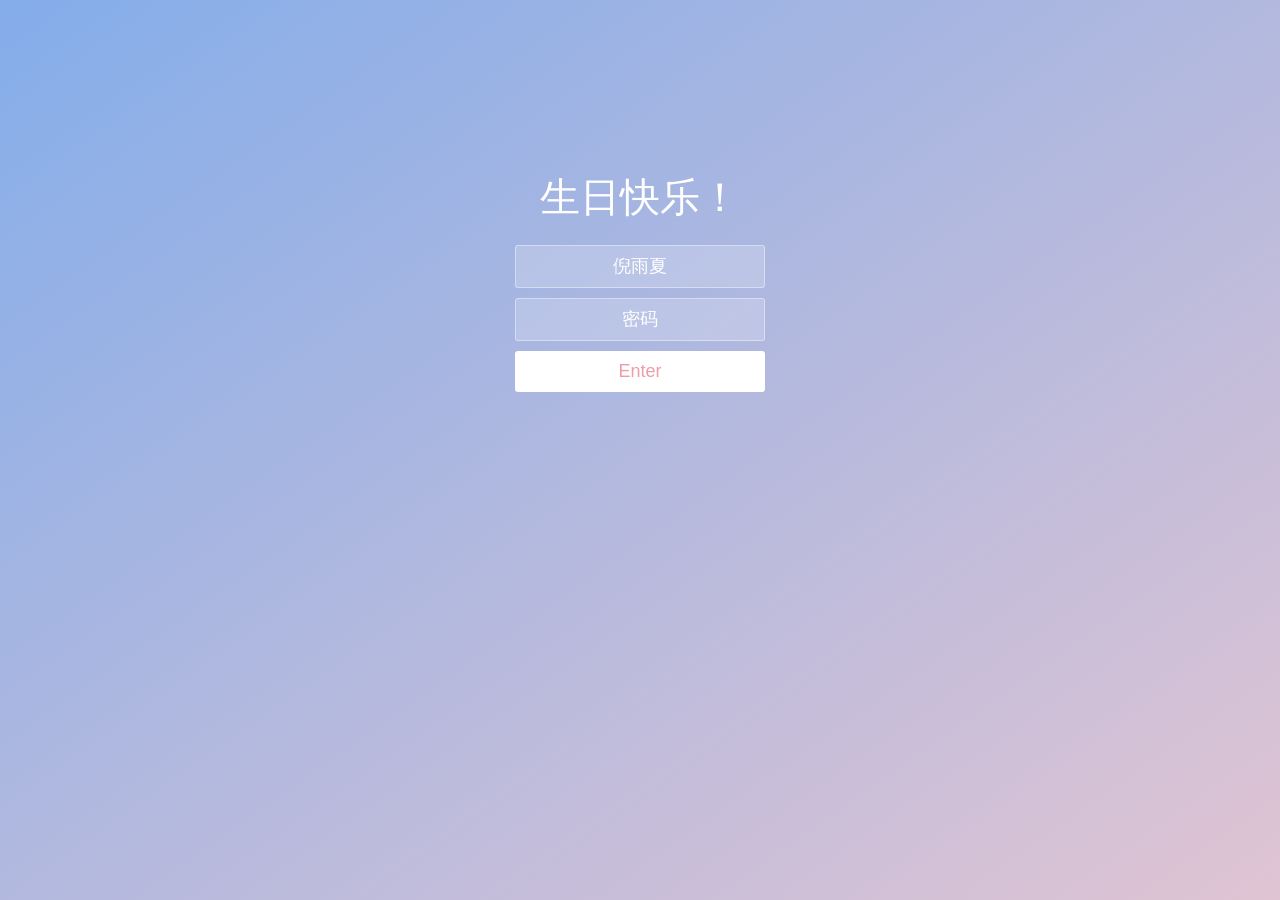
<file: index.htm>
﻿<!doctype html>
<html lang="zh">
<head>
<meta charset="UTF-8">
<meta http-equiv="X-UA-Compatible" content="IE=edge,chrome=1"> 
<meta name="viewport" content="width=device-width, initial-scale=1.0">
<title>Happy Birthday</title>
<link rel="stylesheet" type="text/css" href="css/styles.css">
</head>
<body>
<div class="htmleaf-container">
	<div class="wrapper">
		<div class="container">
			<h1>生日快乐！</h1>

			<form class="form">
				<input id="userName" name="userName" type="text" placeholder="0616" value="倪雨夏">
				<input id="pwd" name="pwd" type="text" placeholder="密码">
				<button type="submit" id="login-button">Enter</button>
			</form>
		</div>

		<style>
			.bg-bubbles li img {
				width: 70px; /* 设置图像的宽度 */
				height: auto; /* 高度自适应，保持宽高比 */
			}
		</style>
		<ul class="bg-bubbles">
			<li><img src="img/1.jpg" alt="img 1"></li>
			<li><img src="img/2.jpg" alt="img 1"></li>
			<li><img src="img/3.jpg" alt="img 1"></li>
			<li><img src="img/4.jpg" alt="img 1"></li>
			<li><img src="img/5.jpg" alt="img 1"></li>
			<li><img src="img/6.jpg" alt="img 1"></li>
			<li><img src="img/7.jpg" alt="img 1"></li>
			<li><img src="img/8.jpg" alt="img 1"></li>
			<li><img src="img/9.jpg" alt="img 1"></li>
			<li><img src="img/10.jpg" alt="img 1"></li>
		</ul>
	</div>
</div>

<script src="js/jquery-2.1.1.min.js" type="text/javascript"></script>

<script>
    // 点击 Enter 按钮跳转到生日蛋糕页
    $('#login-button').on('click', function(e) {
        e.preventDefault();
        window.location.href = 'BirthdayCake.htm';
    });
</script>

</body>
</html>
</file>
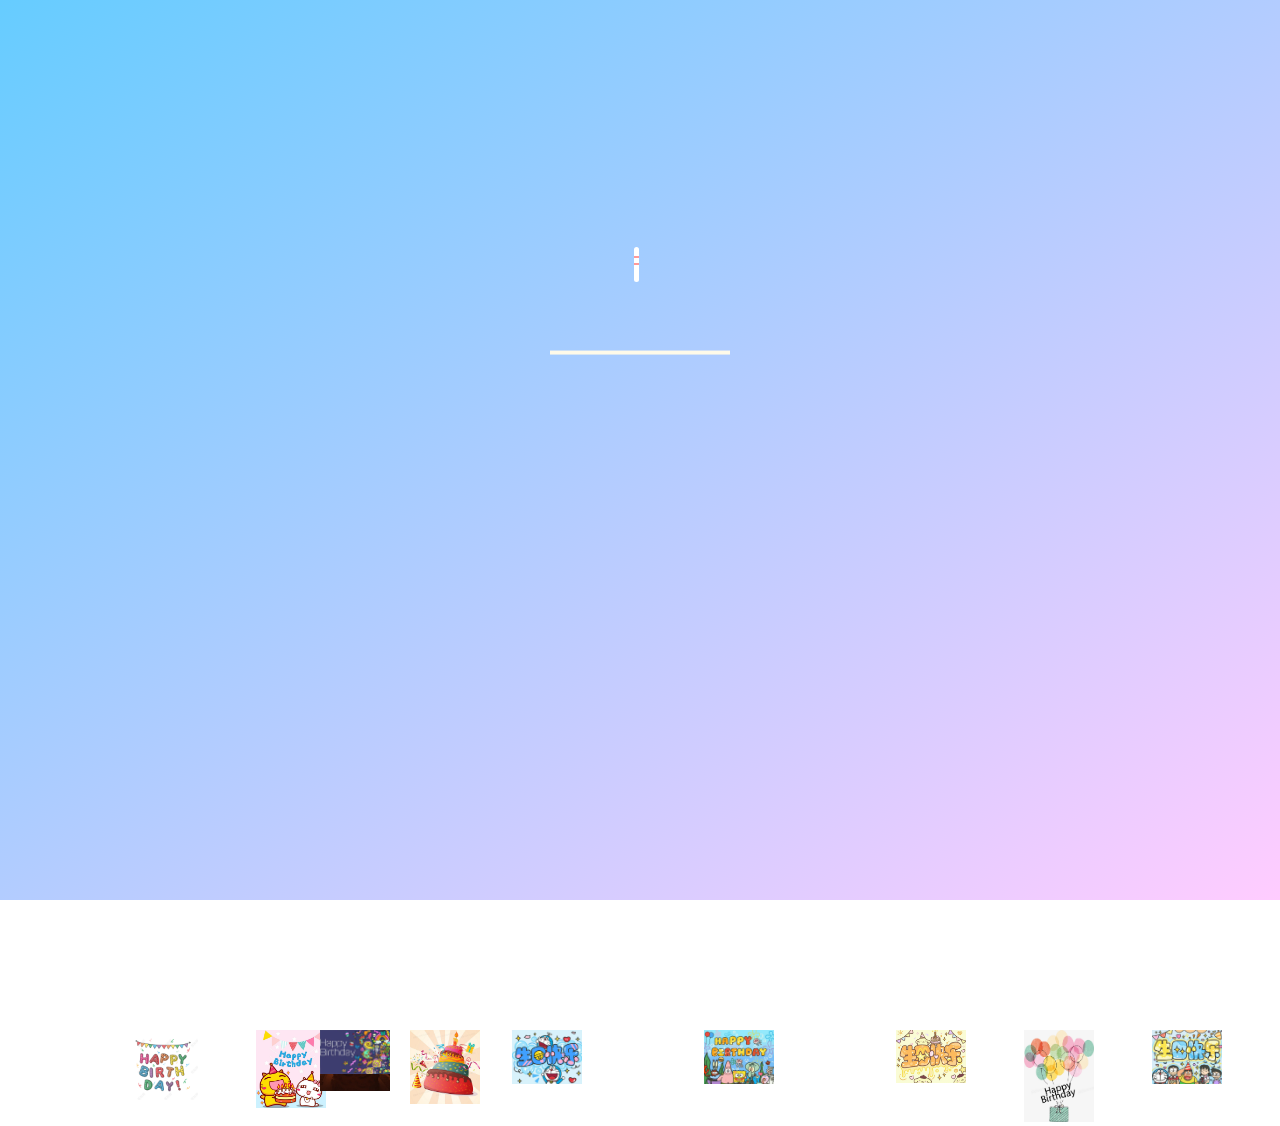
<file: BirthdayCake.htm>
<!DOCTYPE html>
<html>

<head>

    <meta charset="UTF-8">
    <meta name="viewport" content="width=device-width, initial-scale=1, maximum-scale=1, user-scalable=no">
    <title>Happy Birthday</title>
    <link rel="stylesheet" href="css/styless.css" media="screen" type="text/css"/>
</head>

<body>

<div class="bg">
    <div class="velas">
        <div class="fuego"></div>
        <div class="fuego"></div>
        <div class="fuego"></div>
        <div class="fuego"></div>
        <div class="fuego"></div>
    </div>
    <svg id="cake" version="1.1" x="0px" y="0px" width="200px" height="500px" viewBox="0 0 200 500" enable-background="new 0 0 200 500" xml:space="preserve">
        <path fill="#a88679" d="M173.667-13.94c-49.298,0-102.782,0-147.334,0c-3.999,0-4-16.002,0-16.002
    		c44.697,0,96.586,0,147.334,0C177.667-29.942,177.668-13.94,173.667-13.94z">
            <animate id="bizcocho_3" attributeName="d" calcMode="spline" keySplines="0 0 1 1; 0 0 1 1" begin="relleno_2.end" dur="0.3s" fill="freeze" values="
                              M173.667-13.94c-49.298,0-102.782,0-147.334,0c-3.999,0-4-16.002,0-16.002
    		c44.697,0,96.586,0,147.334,0C177.667-29.942,177.668-13.94,173.667-13.94z
                              ;
                              M173.667,411.567c-47.995,12.408-102.955,12.561-147.334,0
    		c-3.848-1.089-0.189-16.089,3.661-15.002c44.836,12.66,90.519,12.753,139.427,0.07
    		C173.293,395.631,177.541,410.566,173.667,411.567z
                              ;
                              M173.667,427.569c-49.795,0-101.101,0-147.334,0c-3.999,0-4-16.002,0-16.002
    		c46.385,0,97.539,0,147.334,0C177.668,411.567,177.667,427.569,173.667,427.569z
                              " />
        </path>
        <path fill="#8b6a60" d="M100-178.521c1.858,0,3.364,1.506,3.364,3.363c0,0,0,33.17,0,44.227
    		c0,19.144,0,57.431,0,76.574c0,10.152,0,40.607,0,40.607c0,1.858-1.506,3.364-3.364,3.364l0,0c-1.858,0-3.364-1.506-3.364-3.364c0,0,0-30.455,0-40.607c0-19.144,0-57.432,0-76.575c0-11.057,0-44.226,0-44.226C96.636-177.015,98.142-178.521,100-178.521
    		L100-178.521z">
            <animate id="relleno_2" attributeName="d" calcMode="spline" keySplines="0 0 1 1; 0 0 1 1; 0 0 0.58 1" begin="bizcocho_2.end" dur="0.5s" fill="freeze" values="
                              M100-178.521c1.858,0,3.364,1.506,3.364,3.363c0,0,0,33.17,0,44.227
    		c0,19.144,0,57.431,0,76.574c0,10.152,0,40.607,0,40.607c0,1.858-1.506,3.364-3.364,3.364l0,0c-1.858,0-3.364-1.506-3.364-3.364c0,0,0-30.455,0-40.607c0-19.144,0-57.432,0-76.575c0-11.057,0-44.226,0-44.226C96.636-177.015,98.142-178.521,100-178.521
    		L100-178.521z
                              ;
                              M100,267.257c1.858,0,3.364,1.506,3.364,3.363c0,0,0,33.17,0,44.227
    		c0,19.143,0,57.43,0,76.574c0,10.151,0,40.606,0,40.606c0,1.858-1.506,3.364-3.364,3.364l0,0c-1.858,0-3.364-1.506-3.364-3.364
    		c0,0,0-30.455,0-40.606c0-19.145,0-57.432,0-76.576c0-11.057,0-44.225,0-44.225C96.636,268.763,98.142,267.257,100,267.257
    		L100,267.257z
                              ;
                              M93.928,405.433c-0.655,6.444-0.102,9.067,2.957,11.798c0,0,8.083,5.571,16.828,3.503
    		c18.629-4.406,43.813,6.194,50.792,7.791c14.75,3.375,9.162,6.867,9.162,6.867c-2.412,2.258-58.328,0-73.667,0l0,0
    		c-1.858,0-69.995,2.133-73.667,0c0,0-3.337-2.439,6.172-5.992c11.375-4.25,52.875,8.822,47.139-9.442
    		c-6.333-20.167,5.226-21.514,5.226-21.514c3.435-0.915,12.78-6.663,10.923-0.546L93.928,405.433z
                              ;
                              M102.242,427.569c5.348,0,14.079,0,17.462,0c0,0,17.026,0,27.504,0
    		c19.143,0,20.39-3.797,26.459,0c3,1.877,0,7.823,0,7.823c-2.412,2.258-58.328,0-73.667,0l0,0c-1.858,0-67.187,0-73.667,0
    		c0,0-4.125-4.983,0-7.823c5.201-3.58,16.085,0,23.725,0c8.841,0,20.762,0,20.762,0c3.686,0,8.597,0,19.511,0H102.242z
                              " />
        </path>
        <path fill="#a88679" d="M173.667-15.929c-46.512,0-105.486,0-147.334,0c-3.999,0-4-16.002,0-16.002
    		c43.566,0,97.96,0,147.334,0C177.667-31.931,177.666-15.929,173.667-15.929z">
            <animate id="bizcocho_2" attributeName="d" calcMode="spline" keySplines="0 0 1 1; 0 0 1 1; 0.25 0 0.58 1" begin="relleno_1.end" dur="0.5s" fill="freeze" values="
                              M173.667-15.929c-46.512,0-105.486,0-147.334,0c-3.999,0-4-16.002,0-16.002
    		c43.566,0,97.96,0,147.334,0C177.667-31.931,177.666-15.929,173.667-15.929z
                              ;
                              M173.434,445.393c-47.269,8.001-105.245,8.001-147.334,0c-3.929-0.747-0.692-16.543,3.243-15.824
    		c43.828,8.001,92.165,8.001,140.739,0C174.029,428.918,177.377,444.726,173.434,445.393z
                              ;
                              M173.667,449.514c-47.576-5.454-102.799-5.744-147.333,0c-3.966,0.512-3.938-15.297,0-16.002
    		c43.683-7.823,97.646-8.026,147.333,0C177.616,434.15,177.642,449.969,173.667,449.514z
                              ;
                              M173.667,451.394c-49.298,0-102.782,0-147.334,0c-3.999,0-4-16.002,0-16.002
    		c44.697,0,96.586,0,147.334,0C177.667,435.392,177.668,451.394,173.667,451.394z
                              " />
        </path>
        <path fill="#8b6a60" d="M101.368-73.685c0,12.164,0,15.18,0,28.519c0,22.702,0-13.661,0,8.304c0,14.48,0,18.233,0,30.512
    		c0,1.753-2.958,1.847-2.958,0c0-12.68,0-16.277,0-30.401c0-21.983,0,11.66,0-8.305c0-13.027,0-15.992,0-28.628
    		C98.411-75.883,101.368-75.592,101.368-73.685z">
            <animate id="relleno_1" attributeName="d" calcMode="spline" keySplines="0 0 1 1; 0 0 1 1; 0 0 0.6 1" begin="bizcocho_1.end" dur="0.5s" fill="freeze" values="
                              M101.368-73.685c0,12.164,0,15.18,0,28.519c0,22.702,0-13.661,0,8.304c0,14.48,0,18.233,0,30.512
    		c0,1.753-2.958,1.847-2.958,0c0-12.68,0-16.277,0-30.401c0-21.983,0,11.66,0-8.305c0-13.027,0-15.992,0-28.628
    		C98.411-75.883,101.368-75.592,101.368-73.685z
                              ;
                              M101.368,350.885c0,12.164,0,65.18,0,78.518c0,22.703,0-33.66,0-11.695c0,14.48,0,28.232,0,40.512
    		c0,1.753-2.958,1.847-2.958,0c0-12.68,0-26.277,0-40.402c0-21.982,0,31.66,0,11.695c0-13.027,0-65.992,0-78.627
    		C98.411,348.686,101.368,348.977,101.368,350.885z
                              ;
                              M128.38,447.567c37.626,6.312,39.303,13.658,26.833,12.833c-22.653-1.499-13.636-0.831-23.302-0.831
    		c-14.48,0-17.884,0-30.163,0c-2.087,0-2.068,0-3.915,0c-13.333,0-8.963,0-23.088,0c-11.668,0-14.062,5.995-27.532,1.164
    		c-12.629-4.529,38.667-3.167,46.833-17.333C100.077,432.94,105.546,443.736,128.38,447.567z
                              ;
                              M173.667,451.394c2.875,0,2.997,9.257,0,9.131c-22.662-0.956-32.09-0.956-41.756-0.956
    		c-14.48,0-17.884,0-30.163,0c-2.087,0-2.068,0-3.915,0c-13.333,0-8.963,0-23.088,0c-11.668,0-34.99-0.294-48.412,1.831
    		c-4.109,0.65-3.01-10.006,0-10.006C37.129,451.394,149.379,451.394,173.667,451.394z
                              " />
        </path>
        <path fill="#a88679" d="M173.667,21.571c-33.174,0-111.467,0-147.334,0c-4,0-4-16.002,0-16.002c39.836,0,105.982,0,147.334,0
    		C177.668,5.569,177.667,21.571,173.667,21.571z">
            <animate id="bizcocho_1" attributeName="d" calcMode="spline" keySplines="0 0 1 1; 0 0 1 1; 0 0 1 1; 0.25 0 1 1; 0 0 1 1; 0.25 0 0.6 1" begin="2s" dur="0.8s" fill="freeze" values="
                              M173.667,21.571c-33.174,0-111.467,0-147.334,0c-4,0-4-16.002,0-16.002c39.836,0,105.982,0,147.334,0
    		C177.668,5.569,177.667,21.571,173.667,21.571z
                              ;
                              M173.667,459.569c-33.197,16.002-110.782,16.002-147.334,0c-3.664-1.604,1.614-15.617,5.337-14.153
    		c40.702,16.002,94.289,16.104,136.505,0.103C171.917,444.1,177.271,457.832,173.667,459.569z
                              ;
                              M171.817,475.571c-39.361-3.001-105.438-2.571-143.556,0c-3.991,0.27-7.377-14.736-3.387-15.014
    		c41.553-2.888,104.421-3.121,150.51-0.233C179.378,460.574,175.806,475.875,171.817,475.571z
                              ;
                              M171.817,459.564c-38.8-12.188-104.504-13.762-143.556,0c-3.772,1.329-7.961-12.604-4.178-13.905
    		c40.864-14.064,105.114-15.52,151.918-0.973C179.822,445.874,175.634,460.762,171.817,459.564z
                              ;
                              M173.667,475.571c-46.376-5.005-105.924-4.003-147.334,0c-3.981,0.385-3.479-15.421,0.479-16.002
    		c43.087-6.327,97.705-7.083,146.855,0.438C177.621,460.613,177.644,476,173.667,475.571z
                              ;
                              M173.667,474.117c-46.376,1.866-105.638,2.01-147.334,0c-3.995-0.192-3.52-16.144,0.479-16.002
    		c43.794,1.55,96.341,1.541,145.723,0C176.532,457.99,177.663,473.956,173.667,474.117z
                              ;
                              M173.667,475.571c-46.512,0-105.486,0-147.334,0c-3.999,0-4-16.002,0-16.002c43.566,0,97.96,0,147.334,0
    		C177.667,459.569,177.666,475.571,173.667,475.571z
                              " />
        </path>
        <path fill="#fefae9" d="M104.812,113.216c0,3.119-2.164,5.67-4.812,5.67c-2.646,0-4.812-2.551-4.812-5.67c0-5.594,0-16.782,0-22.375
    	c0-5.143,0-15.427,0-20.568c0-7.333,0-21.998,0-29.33c0-5.523,0-16.569,0-22.092c0-3.295,0-9.885,0-13.181
    	C95.188,2.551,97.353,0,100,0c2.648,0,4.812,2.551,4.812,5.669c0,3.248,0,9.743,0,12.991c0,5.428,0,16.284,0,21.711
    	c0,7.618,0,22.854,0,30.472c0,4.952,0,14.854,0,19.807C104.812,96.292,104.812,107.576,104.812,113.216z">
            <animate id="crema" attributeName="d" calcMode="spline" keySplines="0 0 1 1; 0 0 1 1; 0 0 1 1; 0.25 0 1 1; 0 0 1 1; 0 0 0.58 1" begin="bizcocho_3.end" dur="2s" fill="freeze" values="
                              M104.812,113.216c0,3.119-2.164,5.67-4.812,5.67c-2.646,0-4.812-2.551-4.812-5.67c0-5.594,0-16.782,0-22.375
    	c0-5.143,0-15.427,0-20.568c0-7.333,0-21.998,0-29.33c0-5.523,0-16.569,0-22.092c0-3.295,0-9.885,0-13.181
    	C95.188,2.551,97.353,0,100,0c2.648,0,4.812,2.551,4.812,5.669c0,3.248,0,9.743,0,12.991c0,5.428,0,16.284,0,21.711
    	c0,7.618,0,22.854,0,30.472c0,4.952,0,14.854,0,19.807C104.812,96.292,104.812,107.576,104.812,113.216z
                              ;
                              M104.812,405.897c0,3.119-2.164,5.67-4.812,5.67c-2.646,0-4.812-2.551-4.812-5.67c0-5.594,0-16.782,0-22.376
    	c0-5.143,0-15.426,0-20.568c0-7.332,0-21.997,0-29.33c0-5.522,0-16.568,0-22.092c0-3.295,0-9.885,0-13.181
    	c0-3.118,2.165-5.669,4.812-5.669c2.648,0,4.812,2.551,4.812,5.669c0,3.247,0,9.743,0,12.991c0,5.428,0,16.283,0,21.711
    	c0,7.618,0,22.854,0,30.473c0,4.951,0,14.854,0,19.807C104.812,388.972,104.812,400.256,104.812,405.897z
                              ;
                              M111.873,411.567c-3.119,0-9.226,0-11.874,0c-2.646,0-7.748,0-10.867,0c-7.086,0-12.698,0-18.292,0
    	c-6.592,0-12.871,7.371-19.166,3.008c-10.043-6.961-7.776-10.169,2.991-17.745c12.61-8.873,27.713,1.994,25.919-7.531
    	c-2.589-13.742,11.008-14.513,11.365-17.789c0.441-4.051,4.235-11.107,8.051-8.175c3.113,2.393,1.007,8.008,0,13.159
    	c-1.871,9.569,8.058,2.113,9.494,14.155c2.592,21.732,21.184-0.675,29.309,7.976c5.216,5.553,18.413,5.552,15.426,12.942
    	c-3.131,7.745-15.825-4.369-23.8,2.903C126.261,418.271,118.301,411.567,111.873,411.567z
                              ;
                              M111.873,411.567c-3.119,0-9.226,0-11.874,0c-2.646,0-9.734,4.069-12.853,4.069
    	c-7.086,0-10.712-4.069-16.306-4.069c-6.592,0-12.12,6.013-19.166,3.008c-7.053-3.008-7.458,2.026-18.659,1.165
    	c-6.832-0.525-7.522-3.034-7.533-6.265c-0.037-10.336,22.073-2.452,36.613-2.628c10.234-0.124,19.856-1.439,37.905-2.102
    	c16.642-0.61,32.699,1.552,46.009,1.927c12.438,0.351,29.663-8.99,31.532,3.315c0.773,5.093-5.605,3.342-11.211,9.579
    	c-5.093,5.667-7.59-4.605-12.965-3.832c-8.269,1.189-14.962-8.537-22.937-1.265C126.261,418.271,118.301,411.567,111.873,411.567z
                              ;
                              M110.946,413.652c-2.904-1.137-8.405-2.748-12.446-0.97c-6.099,2.685-7.273,10.358-13.253,8.242
    	c-7.843-2.775-8.953-5.008-14.546-5.01c-24.653-0.011-4.849,26.507-18.264,26.507c-12.377,0,5.791-33.537-19.422-26.682
    	c-7.703,2.095-9.806-0.942-9.817-4.173c-0.037-10.336,24.357-4.544,38.897-4.72c10.234-0.124,19.856-1.439,37.905-2.102
    	c16.642-0.61,32.699,1.552,46.009,1.927c12.438,0.351,28.973-8.865,31.532,3.315c1.449,6.896,0.318,15.624-3.874,15.624
    	c-7.619,0-1.788-15.192-19.243-7.111c-7.581,3.51-15.963-9.738-26.669,1.066C120.644,426.744,118.381,416.561,110.946,413.652z
                              ;
                              M111.547,413.9c-2.969-0.956-8.775-0.949-13.167-0.5c-14.667,1.5-8.325,16.508-14.667,16.666
    	c-6.667,0.166-0.167-13.5-13.013-14.151c-30.471-1.545-5.572,46.651-18.987,46.651c-12.377,0,10.333-50.166-18.667-44.5
    	c-7.835,1.531-9.537-1.417-9.548-4.647c-0.037-10.336,23.675-5.177,38.215-5.353c10.234-0.124,20.618-1.671,38.667-2.333
    	c16.642-0.61,32.023,1.458,45.333,1.833c12.438,0.351,33.819-8.431,33.199,4.001c-0.532,10.666,0.414,26.166-5.245,25.833
    	c-7.606-0.447-2.954-31.5-19.243-18.899c-7.985,6.177-17.658-5.969-27.377,5.732C118.88,434.066,121.38,417.067,111.547,413.9z
                              ;
                              M111.547,415.233c-6.667-0.834-9.667,4.667-13.833,3.333c-19.649-6.291-8.158,22.176-14.5,22.334
    	c-6.667,0.166,2.833-18-13.333-22.167c-29.544-7.615-9.667,43.833-20.167,43.833c-10.333,0,8.004-55.006-16.833-39
    	c-7.5,4.833-9.508-3.78-9.299-7.004c0.799-12.329,23.592-7.153,38.132-7.329c10.234-0.124,20.238-1.505,38.287-2.167
    	c16.642-0.61,32.903,1.125,46.213,1.5c12.438,0.351,35.058-5.579,31.863,6.451c-5.532,20.833,1.25,28.216-4.409,27.883
    	c-7.606-0.447-6.058-37.895-20.62-23.333c-10.167,10.166-15.972-0.747-25,12C119.547,443.568,121.798,416.515,111.547,415.233z
                              " />
        </path>
        <rect class="come" x="10" y="475.571" fill="#fefae9" width="180" height="4" />
    </svg>
</div>
<div class="name">生日快乐！</div>
<div class="happy">
    <img src="img/HappyBirthday.png">
</div>
<div class="button-style1">
    <a href="Memories.htm" class="lk1">
        <div class="link1">
            <div class="bt1">
                我很喜欢
            </div>
        </div>
    </a>
</div>
<div class="button-style2">
    <a href="index.htm" class="lk2">
        <div class="link2">
            <div class="bt1">
                我不喜欢
            </div>
        </div>
    </a>
</div>
<style>
    .bg-bubbles li img {
        width: 70px; /* 设置图像的宽度 */
        height: auto; /* 高度自适应，保持宽高比 */
    }
</style>
<ul class="bg-bubbles">
    <li><img src="img/1.jpg" alt="img 1"></li>
    <li><img src="img/2.jpg" alt="img 1"></li>
    <li><img src="img/3.jpg" alt="img 1"></li>
    <li><img src="img/4.jpg" alt="img 1"></li>
    <li><img src="img/5.jpg" alt="img 1"></li>
    <li><img src="img/6.jpg" alt="img 1"></li>
    <li><img src="img/7.jpg" alt="img 1"></li>
    <li><img src="img/8.jpg" alt="img 1"></li>
    <li><img src="img/9.jpg" alt="img 1"></li>
    <li><img src="img/10.jpg" alt="img 1"></li>
</ul>
<script src='js/jquery.js'></script>
<script src='js/happy.js'></script>
<!--<audio src="music/2.mp3" autoplay="autoplay" loop="loop"></audio>-->
</body>


<audio id="audio_music" data-id="audio_music" autoplay="autoplay" preload="auto" loop>
    <source src="music/1.mp3" type="audio/mpeg" />
</audio>
<script src="js/wechat-audio.js"></script>
<script>
    window.addEventListener("DOMContentLoaded", function() {
        var audio = document.getElementById("audio_music");
        audio.addEventListener("loadedmetadata", function() {
            audio.currentTime = 0;
        });
        // 微信音频自动播放
        initWechatAudio('audio_music');
    });
</script>


</html>
</file>
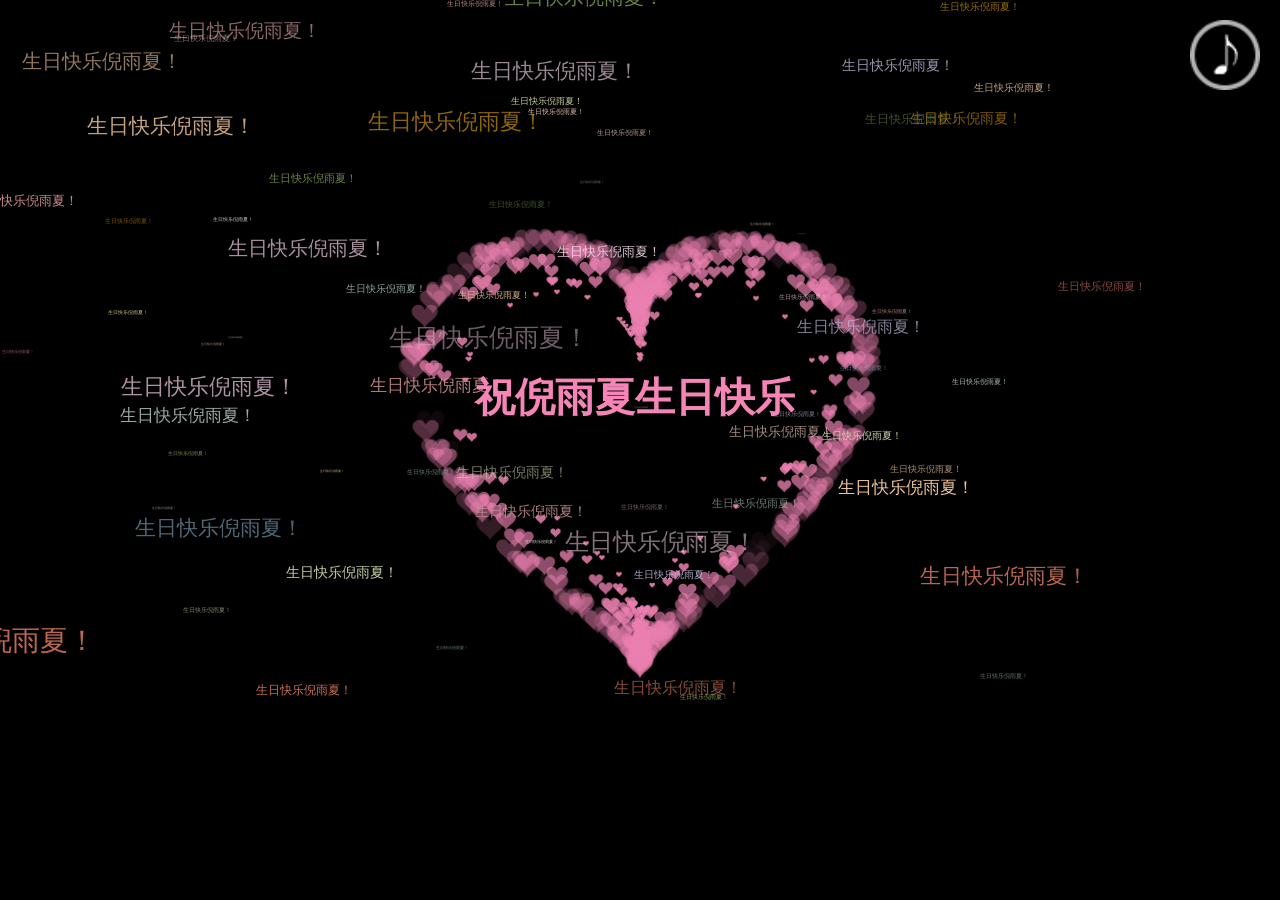
<file: EasterEgg.htm>
<!DOCTYPE html>
<html>

<head>
    <meta http-equiv="Content-Type" content="text/html; charset=UTF-8">
    <meta name="viewport" content="width=device-width, initial-scale=1.0, maximum-scale=1.0, minimum-scale=1.0, user-scalable=no">
    <title>Happy birthday!</title>
    <style type="text/css">
        body {
            margin: 0;
            overflow: hidden;
            background: #000;
        }

        canvas {
            position: absolute;
            width: 100%;
            height: 100%;
        }

       #child {
            position: fixed;
            top: 50%;
            left: 50%;
            margin-top: -75px;
            margin-left: -100px;

        }

        h4 {
            font-family: "STKaiti";
            font-size: 40px;
            color: #f584b7;
            position: relative;
            top: -70px;
            left: -65px;
        }

        #pinkboard {
            animation: anim 1.5s ease-in-out infinite;
            -webkit-animation: anim 1.5s ease-in-out infinite;
            -o-animation: anim 1.5s ease-in-out infinite;
            -moz-animation: anim 1.5s ease-in-out infinite;
        }

        @keyframes anim {
            0% {
                transform: scale(0.8);
            }

            25% {
                transform: scale(0.7);
            }

            50% {
                transform: scale(1);
            }

            75% {
                transform: scale(0.7);
            }

            100% {
                transform: scale(0.8);
            }
        }

        @-webkit-keyframes anim {
            0% {
                -webkit-transform: scale(0.8);
            }

            25% {
                -webkit-transform: scale(0.7);
            }

            50% {
                -webkit-transform: scale(1);
            }

            75% {
                -webkit-transform: scale(0.7);
            }

            100% {
                -webkit-transform: scale(0.8);
            }
        }

        @-o-keyframes anim {
            0% {
                -o-transform: scale(0.8);
            }

            25% {
                -o-transform: scale(0.7);
            }

            50% {
                -o-transform: scale(1);
            }

            75% {
                -o-transform: scale(0.7);
            }

            100% {
                -o-transform: scale(0.8);
            }
        }

        @-moz-keyframes anim {
            0% {
                -moz-transform: scale(0.8);
            }

            25% {
                -moz-transform: scale(0.7);
            }

            50% {
                -moz-transform: scale(1);
            }

            75% {
                -moz-transform: scale(0.7);
            }

            100% {
                -moz-transform: scale(0.8);
            }
        }

        #name {
            position: absolute;
            top: 50%;
            left: 50%;
            -webkit-transform: translate(-50%, -50%);
            transform: translate(-50%, -50%);
            margin-top: -20px;
            font-size: 46px;
            color: #ea80b0;
        }
    </style>
</head>

<body>
    <canvas id="pinkboard" width="1920" height="947"></canvas>

    <canvas id="canvas" width="1920" height="947"></canvas>

    <script type="text/javascript">
        const colors = [
            "#eec996",
            "#8fb7d3",
            "#b7d4c6",
            "#c3bedd",
            "#f1d5e4",
            "#cae1d3",
            "#f3c89d",
            "#d0b0c3",
            "#819d53",
            "#c99294",
            "#cec884",
            "#ff8e70",
            "#e0a111",
            "#fffdf6",
            "#cbd7ac",
            "#e8c6c0",
            "#dc9898",
            "#ecc8ba",
        ]; //用来设置的颜色
        var canvas = document.getElementById("canvas");
        var ctx = canvas.getContext("2d");
        let count = 1;

        var ww = window.innerWidth;
        var wh = window.innerHeight;

        var hearts = [];

        function init() {
            requestAnimationFrame(render);
            canvas.width = ww;
            canvas.height = wh;
            for (var i = 0; i < 100; i++) {
                hearts.push(new Heart());
            }
        }

        function Heart() {
            this.x = Math.random() * ww;
            this.y = Math.random() * wh;
            this.opacity = Math.random() * 0.5 + 0.5;
            this.vel = {
                x: (Math.random() - 0.5) * 4,
                y: (Math.random() - 0.5) * 4,
            };
            this.targetScale = Math.random() * 0.15 + 0.02;
            this.scale = this.targetScale * Math.random();
        }

        Heart.prototype.update = function (i) {
            this.x += this.vel.x;
            this.y += this.vel.y;

            this.scale += (this.targetScale - this.scale) * 0.01;
            if (this.x - this.width > ww || this.x + this.width < 0) {
                this.scale = 0;
                this.x = Math.random() * ww;
            }
            if (this.y - this.height > wh || this.y + this.height < 0) {
                this.scale = 0;
                this.y = Math.random() * wh;
            }
            this.width = 473.8;
            this.height = 408.6;
        };
        Heart.prototype.draw = function (i) {
            ctx.globalAlpha = this.opacity;
            ctx.font = `${180 * this.scale}px "微软雅黑"`;
            // ctx.font="20px";
            ctx.fillStyle = colors[i % 18];
            ctx.fillText(
                "生日快乐倪雨夏！",
                this.x - this.width * 0.5,
                this.y - this.height * 0.5,
                this.width,
                this.height
            );

        };

        function render() {
            ctx.clearRect(0, 0, ww, wh);
            // ctx.globalAlpha = 1;
            // ctx.fillStyle = "rgba(255,255,255,0.3)";
            // ctx.fillRect(0, 0, ww, wh);
            for (var i = 0; i < 100; i++) {
                hearts[i].update(i);
                hearts[i].draw(i);
            }
            requestAnimationFrame(render);
        }
        init();

        window.addEventListener("resize", function () {
            ww = window.innerWidth;
            wh = window.innerHeight;
        });
    </script>

    <style>
  #child h4 {
    white-space: pre-wrap;
   margin-top: 65px; /* 字体上下位置 */
    font-size: 40px;
  }
  </style>

<div id="child">
  <h4>祝倪雨夏生日快乐</h4>
</div>



    <script>
        /*
         * Settings
         */
        var settings = {
            particles: {
                length: 500, // maximum amount of particles
                duration: 2, // particle duration in sec
                velocity: 100, // particle velocity in pixels/sec
                effect: -0.75, // play with this for a nice effect
                size: 30, // particle size in pixels
            },
        };

        /*
         * RequestAnimationFrame polyfill by Erik M?ller
         */
        (function () {
            var b = 0;
            var c = ["ms", "moz", "webkit", "o"];
            for (var a = 0; a < c.length && !window.requestAnimationFrame; ++a) {
                window.requestAnimationFrame = window[c[a] + "RequestAnimationFrame"];
                window.cancelAnimationFrame =
                    window[c[a] + "CancelAnimationFrame"] ||
                    window[c[a] + "CancelRequestAnimationFrame"];
            }
            if (!window.requestAnimationFrame) {
                window.requestAnimationFrame = function (h, e) {
                    var d = new Date().getTime();
                    var f = Math.max(0, 16 - (d - b));
                    var g = window.setTimeout(function () {
                        h(d + f);
                    }, f);
                    b = d + f;
                    return g;
                };
            }
            if (!window.cancelAnimationFrame) {
                window.cancelAnimationFrame = function (d) {
                    clearTimeout(d);
                };
            }
        })();

        /*
         * Point class
         */
        var Point = (function () {
            function Point(x, y) {
                this.x = typeof x !== "undefined" ? x : 0;
                this.y = typeof y !== "undefined" ? y : 0;
            }
            Point.prototype.clone = function () {
                return new Point(this.x, this.y);
            };
            Point.prototype.length = function (length) {
                if (typeof length == "undefined")
                    return Math.sqrt(this.x * this.x + this.y * this.y);
                this.normalize();
                this.x *= length;
                this.y *= length;
                return this;
            };
            Point.prototype.normalize = function () {
                var length = this.length();
                this.x /= length;
                this.y /= length;
                return this;
            };
            return Point;
        })();

        /*
         * Particle class
         */

        var Particle = (function () {
            function Particle() {
                this.position = new Point();
                this.velocity = new Point();
                this.acceleration = new Point();
                this.age = 0;
            }
            Particle.prototype.initialize = function (x, y, dx, dy) {
                this.position.x = x;
                this.position.y = y;
                this.velocity.x = dx;
                this.velocity.y = dy;
                this.acceleration.x = dx * settings.particles.effect;
                this.acceleration.y = dy * settings.particles.effect;
                this.age = 0;
            };
            Particle.prototype.update = function (deltaTime) {
                this.position.x += this.velocity.x * deltaTime;
                this.position.y += this.velocity.y * deltaTime;
                this.velocity.x += this.acceleration.x * deltaTime;
                this.velocity.y += this.acceleration.y * deltaTime;
                this.age += deltaTime;
            };
            Particle.prototype.draw = function (context, image) {
                function ease(t) {
                    return --t * t * t + 1;
                }
                var size = image.width * ease(this.age / settings.particles.duration);
                context.globalAlpha = 1 - this.age / settings.particles.duration;
                context.drawImage(
                    image,
                    this.position.x - size / 2,
                    this.position.y - size / 2,
                    size,
                    size
                );
            };
            return Particle;
        })();

        /*
         * ParticlePool class
         */
        var ParticlePool = (function () {
            var particles,
                firstActive = 0,
                firstFree = 0,
                duration = settings.particles.duration;

            function ParticlePool(length) {
                // create and populate particle pool
                particles = new Array(length);
                for (var i = 0; i < particles.length; i++)
                    particles[i] = new Particle();
            }
            ParticlePool.prototype.add = function (x, y, dx, dy) {
                particles[firstFree].initialize(x, y, dx, dy);

                // handle circular queue
                firstFree++;
                if (firstFree == particles.length) firstFree = 0;
                if (firstActive == firstFree) firstActive++;
                if (firstActive == particles.length) firstActive = 0;
            };
            ParticlePool.prototype.update = function (deltaTime) {
                var i;

                // update active particles
                if (firstActive < firstFree) {
                    for (i = firstActive; i < firstFree; i++)
                        particles[i].update(deltaTime);
                }
                if (firstFree < firstActive) {
                    for (i = firstActive; i < particles.length; i++)
                        particles[i].update(deltaTime);
                    for (i = 0; i < firstFree; i++) particles[i].update(deltaTime);
                }

                // remove inactive particles
                while (
                    particles[firstActive].age >= duration &&
                    firstActive != firstFree
                ) {
                    firstActive++;
                    if (firstActive == particles.length) firstActive = 0;
                }
            };
            ParticlePool.prototype.draw = function (context, image) {
                // draw active particles
                if (firstActive < firstFree) {
                    for (i = firstActive; i < firstFree; i++)
                        particles[i].draw(context, image);
                }
                if (firstFree < firstActive) {
                    for (i = firstActive; i < particles.length; i++)
                        particles[i].draw(context, image);
                    for (i = 0; i < firstFree; i++) particles[i].draw(context, image);
                }
            };
            return ParticlePool;
        })();

        /*
         * Putting it all together
         */
        (function (canvas) {
            var context = canvas.getContext("2d"),
                particles = new ParticlePool(settings.particles.length),
                particleRate =
                    settings.particles.length / settings.particles.duration, // particles/sec
                time;

            // get point on heart with -PI <= t <= PI
            function pointOnHeart(t) {
                return new Point(
                    160 * Math.pow(Math.sin(t), 3),
                    130 * Math.cos(t) -
                    50 * Math.cos(2 * t) -
                    20 * Math.cos(3 * t) -
                    10 * Math.cos(4 * t) +
                    25
                );
            }

            // creating the particle image using a dummy canvas
            var image = (function () {
                var canvas = document.createElement("canvas"),
                    context = canvas.getContext("2d");
                canvas.width = settings.particles.size;
                canvas.height = settings.particles.size;
                // helper function to create the path
                function to(t) {
                    var point = pointOnHeart(t);
                    point.x =
                        settings.particles.size / 2 +
                        (point.x * settings.particles.size) / 350;
                    point.y =
                        settings.particles.size / 2 -
                        (point.y * settings.particles.size) / 350;
                    return point;
                }
                // create the path
                context.beginPath();
                var t = -Math.PI;
                var point = to(t);
                context.moveTo(point.x, point.y);
                while (t < Math.PI) {
                    t += 0.01; // baby steps!
                    point = to(t);
                    context.lineTo(point.x, point.y);
                }
                context.closePath();
                // create the fill
                context.fillStyle = "#ea80b0";
                context.fill();
                // create the image
                var image = new Image();
                image.src = canvas.toDataURL();
                return image;
            })();

            // render that thing!
            function render() {
                // next animation frame
                requestAnimationFrame(render);

                // update time
                var newTime = new Date().getTime() / 1000,
                    deltaTime = newTime - (time || newTime);
                time = newTime;

                // clear canvas
                context.clearRect(0, 0, canvas.width, canvas.height);

                // create new particles
                var amount = particleRate * deltaTime;
                for (var i = 0; i < amount; i++) {
                    var pos = pointOnHeart(Math.PI - 2 * Math.PI * Math.random());
                    var dir = pos.clone().length(settings.particles.velocity);
                    particles.add(
                        canvas.width / 2 + pos.x,
                        canvas.height / 2 - pos.y,
                        dir.x,
                        -dir.y
                    );
                }

                // update and draw particles
                particles.update(deltaTime);
                particles.draw(context, image);
            }

            // handle (re-)sizing of the canvas
            function onResize() {
                canvas.width = canvas.clientWidth;
                canvas.height = canvas.clientHeight;
            }
            window.onresize = onResize;

            // delay rendering bootstrap
            setTimeout(function () {
                onResize();
                render();
            }, 10);
        })(document.getElementById("pinkboard"));

    </script>

</body>

<style>
    #div_play_button {
        position: fixed;
        top: 20px;
        right: 20px;
        width: 70px;/*播放按钮大小*/
        height: 70px;/*播放按钮大小*/
        background-color: rgba(177, 213, 243, 0);
        border-radius: 50%;
        display: flex;
        justify-content: center;
        align-items: center;
        cursor: pointer;
        animation-name: rotateAnimation;
        animation-duration: 2s;
        animation-timing-function: linear;
        animation-iteration-count: infinite;
        animation-play-state: paused;
        z-index:9999;
    }

    #div_play_button.playing {
        animation-play-state: running;
    }

    /*播放按钮大小*/
    #div_play_button img {
        width: 70px;
        height: 70px;
    }

    @keyframes rotateAnimation {
        0% {
            transform: rotate(0deg);
        }
        100% {
            transform: rotate(360deg);
        }
    }
</style>

<div id="div_play_button" onclick="toggleAudio()">
    <img id="play_button_img" src="img/play_button.png" alt="播放按钮">
    <!--    <img id="play_button_img" src="https://img2.imgtp.com/2024/05/21/DBx2E6kz.png" alt="播放按钮">-->
</div>

<audio id="audio_music" data-id="audio_music" autoplay="autoplay" preload="auto" loop>
    <source src="music/1.mp3" type="audio/mpeg" />
</audio>
<script src="js/wechat-audio.js"></script>
<script>
    initWechatAudio('audio_music');
</script>

<script>
    var audio = document.getElementById("audio_music");
    var playButtonDiv = document.getElementById("div_play_button");
    var playButtonImg = document.getElementById("play_button_img");

    function toggleAudio() {
        if (audio.paused) {
            audio.play();
            playButtonDiv.classList.add("playing");
            playButtonImg.src = "img/pause_button.png";
            // playButtonImg.src = "https://img2.imgtp.com/2024/05/21/DBx2E6kz.png";
        } else {
            audio.pause();
            playButtonDiv.classList.remove("playing");
            playButtonImg.src = "img/play_button.png";
            // playButtonImg.src = "https://img2.imgtp.com/2024/05/21/DBx2E6kz.png";
        }
    }

    window.addEventListener("DOMContentLoaded", function() {
        audio.addEventListener("play", function() {
            playButtonDiv.classList.add("playing");
        });

        audio.addEventListener("pause", function() {
            playButtonDiv.classList.remove("playing");
        });

        audio.addEventListener("loadedmetadata", function() {
            if (!audio.paused) {
                playButtonDiv.classList.add("playing");
            }
            audio.currentTime = 59; //音乐播放节点
        });
    });
</script>


</html>
</file>
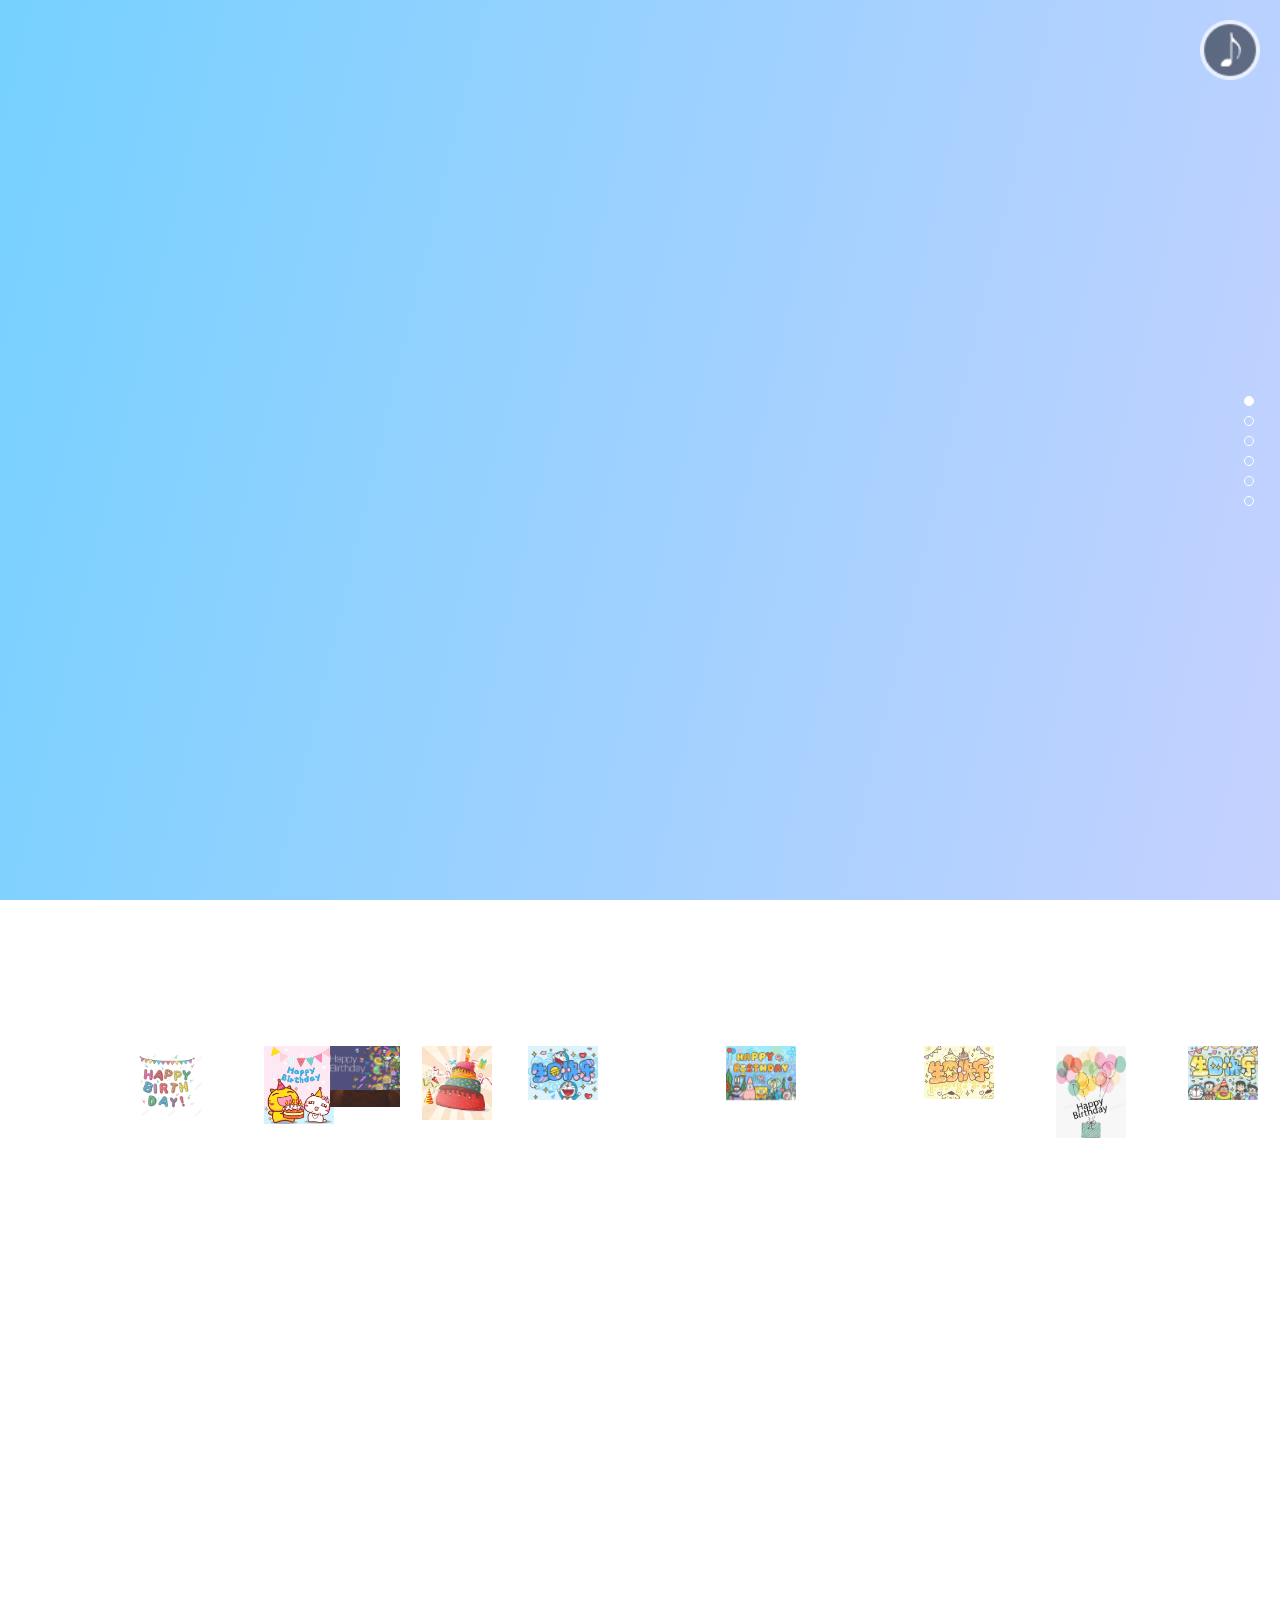
<file: Memories.htm>
<!DOCTYPE html>
<html lang="zh-CN">
<head>
 <meta charset="UTF-8">
 <meta name="viewport" content="width=device-width,initial-scale=1.0, minimum-scale=1.0, maximum-scale=1.0, user-scalable=yes"> 
 
 <title>Happy Birthday</title>
 <link rel="stylesheet" href="css/jquery.fullPage.css">
 <link rel="stylesheet" href="css/style.css">
</head>

<body>


<div class="bgcolor">
  <div style="z-index:100;" id="dowebok">
      <!--第一屏-->
      <div class="section">
          <div class="ly-box01">
            <div class="ly-txt01">
              <p class="ly-stxt01">Dear，倪雨夏</p>
                <p class="ly-stxt02">生于世间不由我</p>
                <p class="ly-stxt03">日出大地同天喜</p>
                <p class="ly-stxt04">快马何处寻新欢</p>
                <p class="ly-stxt05">乐此不疲只为你</p>
<!--              <p class="ly-stxt05">XXXXXXXXXXX</p>-->
            </div>
            <div class="ly-txt02">
                <p class="ly-stxt06">我不是在最好的时光</p>
                <p class="ly-stxt07">遇见了你，而是遇见了你</p>
                <p class="ly-stxt08">才开始了我这段最好的时光</p>
                <p class="ly-stxt09">承蒙时光不弃，感谢相遇</p>
                <p class="ly-stxt10">祝你生日快乐！</p>
            </div>
        </div>
      </div> 

      <!--第二屏-->

      <div class="section">
          <div class="timeline"></div>
          <div class="timepoint11"></div>
          <div class="ly-box11">
              <div class="ly-txt11">
                  Happy Birthday!
              </div>
              <div class="ly-txt12">
                  <p>愿你前进无坎坷</p>
                  <p>归来有星光</p>
                  <p>生日快乐哦~</p>
              </div>
              <div class="ly-imgbox11">
                <img class="ly-img11" src="img/第二屏.jpg">
              </div>
          </div>
          <div class="ly-triangle11"></div>

          <div class="ly-box12">
              <div class="ly-txt13">
                  生日快乐!
              </div>
              <div class="ly-txt14">
                 
			      <p>愿你星光灿烂</p>
			      <p>前途无忧</p>
			      <p>愿你所到之处</p>
				  <p>遍地阳光</p>
				  <p>生日快乐</p>
                  <p>愿你常与开心做伴</p>
              </div>
          </div>
          <div class="ly-triangle12"></div>
      </div>

      <!--第三屏-->

      <div class="section">
          <div class="timeline"></div>
          <div class="timepoint21"></div>
          <div class="ly-box21">
<!--              <div class="ly-txt21">-->
<!--                  Happy Birthday!-->
<!--              </div>-->
              <div class="ly-txt21" style="font-size: 20px;">
                  Happy Birthday!
              </div>
              <div class="ly-txt22">
              <p><br></br></p>
                  <p style="font-size: 16px;">祝愿你</p>
                  <p style="font-size: 16px;">乐无边</p>
                  <p style="font-size: 16px;">福无尽</p>
                  <p style="font-size: 16px;">生日快乐!</p>
             </div>
              <div class="ly-imgbox21">
                <img class="ly-img21" src="img/第三屏1.jpg">
              </div>
          </div>
          <div class="ly-triangle21"></div>

          <div class="ly-box22">
              <div class="ly-txt23" style="font-size: 20px;">
                  生日快乐!
              </div>
              <div class="ly-txt24" style="font-size: 16px;">
                  <p><br></br></p>
                  <p>祝你不止生日快乐</p>
                  <p>以后要日日快乐！</p>
              </div>
              <div class="ly-imgbox22">
                <img class="ly-img22" src="img/第三屏2.jpg">
              </div>
          </div>
          <div class="ly-triangle22"></div>

           <div class="ly-box23">
              <div class="ly-txt25">
                  Happy Birthday!
              </div>
              <div class="ly-txt26" style="font-size: 16px;">
                  <p><br></br></p>
                  <p>祝你生日快乐</p>
                  <p>愿你万事如意</p>
              </div>
              <div class="ly-imgbox23">
                <img class="ly-img23" src="img/第三屏3.jpg">
              </div>
          </div>
          <div class="ly-triangle23"></div>
      </div>

      <!--第四屏-->

      <div class="section">
          <div class="timeline"></div>
          <div class="timepoint31"></div>
          <div class="ly-box31">
              <div class="ly-txt31">
                  Happy Birthday!
              </div>
              <div class="ly-txt32">
                  <p>没有浪漫的诗句，没有贵重的礼物</p>
                  <p>没有例外的惊喜，只有轻轻的生日祝福</p>
              </div>
              <div class="ly-imgbox31">
                <img class="ly-img31" src="img/第四屏1.jpg">
              </div>
          </div>
          <div class="ly-triangle31"></div>

          <div class="ly-box32">
              <div class="ly-txt33">
                  生日快乐!
              </div>
              <div class="ly-txt34">
                 <p>爱就是你，让我难以割舍</p>
              </div>
              <div class="ly-imgbox31">
                <img class="ly-img31" src="img/第四屏2.jpg">
              </div>
          </div>
          <div class="ly-triangle32"></div>
      </div> 

  <!--第五屏-->
  <div class="section">
          <div class="timeline"></div>
          <div class="timepoint21"></div>
          <div class="ly-box52">
              <div class="ly-txt21" style="font-size: 18px;">
                  Happy Birthday!
              </div>
              <div class="ly-txt22">
             <p><br></br></p>
                  <p style="font-size: 16px;">生日</p>
                  <p style="font-size: 16px;">点燃蜡烛</p>
                  <p style="font-size: 16px;">美梦</p>
                  <p style="font-size: 16px;">甜蜜幸福</p>
              </div>
              <div class="ly-imgbox21">
                <img class="ly-img21" src="img/第五屏1.jpg">
              </div>
          </div>
          <div class="ly-triangle21"></div>

          <div class="ly-box22">
              <div class="ly-txt23" style="font-size: 16px;">
                  生日快乐!
              </div>
              <div class="ly-txt51">
              <p><br></br></p>    <p style="font-size: 16px;">年年岁岁</p>
				                  <p style="font-size: 16px;">万喜</p>
                                  <p style="font-size: 16px;">万般宜</p>
              </div>
              <div class="ly-imgbox22">
                <img class="ly-img22" src="img/第五屏2.jpg">
              </div>
          </div>
          <div class="ly-triangle22"></div>

           <div class="ly-box51">
              <div class="ly-txt25">
                  Happy Birthday!
              </div>
              <div class="ly-txt26">
                  <p style="font-size: 16px;">全世界只有一个你</p>
				  <p style="font-size: 16px;">叫我如何不珍惜</p>
<!--				  <p>亲爱的，生日快乐!</p>-->
<!--				  <p>XXXXXXXXXXXXXXXXXXXXXXXXXXXXXXXXXX</p>-->
              </div>
              <div class="ly-imgbox23">
                <img class="ly-img23" src="img/第五屏3.jpg">
              </div>
          </div>
          <div class="ly-triangle23"></div>
      </div>

  <!--第六屏-->
  <div class="section">
          <div class="timeline"></div>
          <div class="timepoint21"></div>
          <div class="ly-box21">
              <div class="ly-txt21" style="font-size: 19px;">
                  Happy Birthday!
              </div>
              <div class="ly-txt22">
             <p><br></br></p>    <p style="font-size: 16px;">愿世间所有的美好</p>
                 <p style="font-size: 16px;">都与你环环相扣</p>
                 <p style="font-size: 16px;">生日快乐！</p>
              </div>
              <div class="ly-imgbox21">
                <img class="ly-img21" src="img/第六屏1.jpg">
              </div>
          </div>
          <div class="ly-triangle21"></div>

          <div class="ly-box22">
              <div class="ly-txt23" style="font-size: 17px;">
                  生日快乐!
              </div>
              <div class="ly-txt24">
             <p><br></br></p>
              <p>美好的事物</p>
              <p>一定会在新的一岁</p>
				<p>如期而至</p>
				<p>生日快乐！</p>
              </div>
              <div class="ly-imgbox22">
                <img class="ly-img22" src="img/第六屏2.jpg">
              </div>
          </div>
          <div class="ly-triangle22"></div>

           <div class="ly-box23">
              <div class="ly-txt25">
                  Happy Birthday!
              </div>
              <div class="ly-txt61">
                  <p class="wwww1" style="font-size: 16px;">♡HAPPY BIRTHDAY♡</p>
				  <p class="wwww1" style="font-size: 16px;">陪我的小朋友长大一岁</p>
				  <p class="wwww1" style="font-size: 16px;">我愿是叶尖上的一滴水珠</p>
				  <p class="wwww1" style="font-size: 16px;">从清晨到夜晚对你凝视</p>
				  <p class="wwww1" style="font-size: 16px;">在这个特殊的日子里</p>
				  <p class="wwww1" style="font-size: 16px;">化为一声默默的祝愿</p>
				  <p class="wwww1" style="font-size: 16px;">Happy Birthday To You!</p>
                  <p><a href="EasterEgg.htm" id="egg-link" style="position:relative;z-index:999;display:inline-block;padding:8px 20px;background:#f584b7;color:#fff;border-radius:20px;text-decoration:none;font-size:16px;cursor:pointer;">🎉 点击有彩蛋 🎉</a></p>
              </div>
              <div class="ly-imgbox61">
                <img class="ly-img61" src="img/第六屏3.jpg">
              </div>
          </div>
          <div class="ly-triangle23"></div>
      </div>


       </div>
  <!--测试-->
    <style>
        .bg-bubbles li img {
            width: 70px; /* 设置图像的宽度 */
            height: auto; /* 高度自适应，保持宽高比 */
        }
    </style>
    <ul class="bg-bubbles">
        <li><img src="img/1.jpg" alt="img 1"></li>
        <li><img src="img/2.jpg" alt="img 1"></li>
        <li><img src="img/3.jpg" alt="img 1"></li>
        <li><img src="img/4.jpg" alt="img 1"></li>
        <li><img src="img/5.jpg" alt="img 1"></li>
        <li><img src="img/6.jpg" alt="img 1"></li>
        <li><img src="img/7.jpg" alt="img 1"></li>
        <li><img src="img/8.jpg" alt="img 1"></li>
        <li><img src="img/9.jpg" alt="img 1"></li>
        <li><img src="img/10.jpg" alt="img 1"></li>
    </ul>
    
  </div>
<!--  <audio src="music/1.mp3" autoplay="autoplay" loop="loop"></audio>-->
<script src="js/jquery-1.8.3.min.js"></script>
<script src="js/jquery.fullPage.min.js"></script>
<script>
    // fullPage.js 初始化
    $(function(){
        $('#dowebok').fullpage({
            navigation: true,
            navigationPosition: 'right',
            scrollingSpeed: 800,
            afterLoad: function(anchorLink, index){
                // 滚动到对应 section 时添加 active 类触发动画
                $('.section').removeClass('active');
                $('.section').eq(index - 1).addClass('active');
            }
        });

        // 初始激活第一屏
        $('.section').eq(0).addClass('active');

        // 彩蛋链接点击跳转
        $('#egg-link').on('click', function(e){
            e.preventDefault();
            window.location.href = 'EasterEgg.htm';
        });
    });
</script>
</body>


<style>
    #div_play_button {
        position: fixed;
        top: 20px;
        right: 20px;
        width: 60px;/*播放按钮大小*/
        height: 60px;/*播放按钮大小*/
        background-color: rgba(177, 213, 243, 0);
        border-radius: 50%;
        display: flex;
        justify-content: center;
        align-items: center;
        cursor: pointer;
        animation-name: rotateAnimation;
        animation-duration: 2s;
        animation-timing-function: linear;
        animation-iteration-count: infinite;
        animation-play-state: paused;
        z-index:9999;
    }

    #div_play_button.playing {
        animation-play-state: running;
    }

    /*播放按钮大小*/
    #div_play_button img {
        width: 60px;
        height: 60px;
    }

    @keyframes rotateAnimation {
        0% {
            transform: rotate(0deg);
        }
        100% {
            transform: rotate(360deg);
        }
    }
</style>

<div id="div_play_button" onclick="toggleAudio()">
    <img id="play_button_img" src="img/play_button.png" alt="播放按钮">
    <!--    <img id="play_button_img" src="https://img2.imgtp.com/2024/05/21/DBx2E6kz.png" alt="播放按钮">-->
</div>

<audio id="audio_music" data-id="audio_music" autoplay="autoplay" preload="auto" loop>
    <source src="music/1.mp3" type="audio/mpeg" />
</audio>
<script src="js/wechat-audio.js"></script>
<script>
    initWechatAudio('audio_music');
</script>

<script>
    var audio = document.getElementById("audio_music");
    var playButtonDiv = document.getElementById("div_play_button");
    var playButtonImg = document.getElementById("play_button_img");

    function toggleAudio() {
        if (audio.paused) {
            audio.play();
            playButtonDiv.classList.add("playing");
            playButtonImg.src = "img/pause_button.png";
            // playButtonImg.src = "https://img2.imgtp.com/2024/05/21/DBx2E6kz.png";
        } else {
            audio.pause();
            playButtonDiv.classList.remove("playing");
            playButtonImg.src = "img/play_button.png";
            // playButtonImg.src = "https://img2.imgtp.com/2024/05/21/DBx2E6kz.png";
        }
    }

    window.addEventListener("DOMContentLoaded", function() {
        audio.addEventListener("play", function() {
            playButtonDiv.classList.add("playing");
        });

        audio.addEventListener("pause", function() {
            playButtonDiv.classList.remove("playing");
        });

        audio.addEventListener("loadedmetadata", function() {
            if (!audio.paused) {
                playButtonDiv.classList.add("playing");
            }
            audio.currentTime = 0; //音乐播放节点
        });
    });
</script>



</html>
</file>
<file: css/styles.css>
* {
  box-sizing: border-box;
  margin: 0;
  padding: 0;
  font-weight: 300;
}
body {
  font-family: "Microsoft YaHei", "PingFang SC", "Hiragino Sans GB", "STHeiti", sans-serif;
  color: white;
  font-weight: 300;
}
body ::-webkit-input-placeholder {
  /* WebKit browsers */
  font-family: "Microsoft YaHei", "PingFang SC", "Hiragino Sans GB", "STHeiti", sans-serif;
  color: white;
  font-weight: 300;
}
body :-moz-placeholder {
  /* Mozilla Firefox 4 to 18 */
  font-family: "Microsoft YaHei", "PingFang SC", "Hiragino Sans GB", "STHeiti", sans-serif;
  color: white;
  opacity: 1;
  font-weight: 300;
}
body ::-moz-placeholder {
  /* Mozilla Firefox 19+ */
  font-family: "Microsoft YaHei", "PingFang SC", "Hiragino Sans GB", "STHeiti", sans-serif;
  color: white;
  opacity: 1;
  font-weight: 300;
}
body :-ms-input-placeholder {
  /* Internet Explorer 10+ */
  font-family: "Microsoft YaHei", "PingFang SC", "Hiragino Sans GB", "STHeiti", sans-serif;
  color: white;
  font-weight: 300;
}

/*index背景颜色-渐变色*/
.wrapper {
  background: #3399FF;
  background: -webkit-linear-gradient(top left, #3399FF 0%, #84ADEA 100%);
  background: linear-gradient(to bottom right, #84ADEA 0%, #E0C4D3 100%);
  background-color:rgba(255,255,255,0.9);
  position: absolute;
  top:0;
  left: 0;
  width: 100%;
  height: 100%;
  overflow: hidden;

}

.wrapper.form-success .container h1 {
  -webkit-transform: translateY(85px);
      -ms-transform: translateY(85px);
          transform: translateY(85px);
}
.container {
  max-width: 600px;
  margin: 0 auto;
  margin-top: 7%;
  padding: 80px 0;
  height: 400px;
  text-align: center;
}
.container h1 {
  font-size: 40px;
  -webkit-transition-duration: 1s;
          transition-duration: 1s;
  -webkit-transition-timing-function: ease-in-out;
          transition-timing-function: ease-in-out;
  font-weight: 200;
}
form {
  padding: 20px 0;
  position: relative;
  z-index: 2;
}
form input {
  -webkit-appearance: none;
     -moz-appearance: none;
          appearance: none;
  outline: 0;
  border: 1px solid rgba(255, 255, 255, 0.4);
  background-color: rgba(255, 255, 255, 0.2);
  width: 250px;
  border-radius: 3px;
  padding: 10px 15px;
  margin: 0 auto 10px auto;
  display: block;
  text-align: center;
  font-family: "Microsoft YaHei", "PingFang SC", "Hiragino Sans GB", "STHeiti", sans-serif;
  font-size: 18px;
  color: white;
  -webkit-transition-duration: 0.25s;
          transition-duration: 0.25s;
  font-weight: 300;
}
form input:hover {
  background-color: rgba(255, 255, 255, 0.4);
}
form input:focus {
  background-color: white;
  width: 300px;
  color: #ee9ca7;
}
form button {
  -webkit-appearance: none;
     -moz-appearance: none;
          appearance: none;
  outline: 0;
  background-color: white;
  font-family: "Microsoft YaHei", "PingFang SC", "Hiragino Sans GB", "STHeiti", sans-serif;
  border: 0;
  padding: 10px 15px;
  color: #ee9ca7;
  border-radius: 3px;
  width: 250px;
  cursor: pointer;
  font-size: 18px;
  -webkit-transition-duration: 0.25s;
          transition-duration: 0.25s;
}
form button:hover {
  background-color: #f5f7f9;
}
.bg-bubbles {
  position: absolute;
  top: 0;
  left: 0;
  width: 100%;
  height: 100%;
  z-index: 1;
}
.bg-bubbles li {
  position: absolute;
  list-style: none;
  display: block;
  width: 25px;
  height: 25px;
  background-color: rgba(255, 255, 255, 0.15);
  bottom: -160px;
  -webkit-animation: square 30s infinite;
  animation: square 30s infinite;
  -webkit-transition-timing-function: linear;
  transition-timing-function: linear;
}
.bg-bubbles li:nth-child(1) {
  left: 10%;
}
.bg-bubbles li:nth-child(2) {
  left: 20%;
  width: 30px;
  height: 30px;
  -webkit-animation-delay: 2s;
          animation-delay: 2s;
  -webkit-animation-duration: 17s;
          animation-duration: 17s;
}
.bg-bubbles li:nth-child(3) {
  left: 25%;
  -webkit-animation-delay: 3s;
          animation-delay: 3s;
}
.bg-bubbles li:nth-child(4) {
  left: 40%;
  width: 30px;
  height: 30px;
  -webkit-animation-duration: 22s;
          animation-duration: 22s;
  background-color: rgba(255, 255, 255, 0.25);
}
.bg-bubbles li:nth-child(5) {
  left: 70%;
}
.bg-bubbles li:nth-child(6) {
  left: 80%;
  width: 30px;
  height: 30px;
  -webkit-animation-delay: 3s;
          animation-delay: 3s;
  background-color: rgba(255, 255, 255, 0.2);
}
.bg-bubbles li:nth-child(7) {
  left: 32%;
  width: 30px;
  height: 30px;
  -webkit-animation-delay: 7s;
          animation-delay: 7s;
}
.bg-bubbles li:nth-child(8) {
  left: 55%;
  width: 30px;
  height: 30px;
  -webkit-animation-delay: 15s;
          animation-delay: 15s;
  -webkit-animation-duration: 40s;
          animation-duration: 40s;
}
.bg-bubbles li:nth-child(9) {
  left: 25%;
  width: 30px;
  height: 30px;
  -webkit-animation-delay: 4s;
          animation-delay: 4s;
  -webkit-animation-duration: 40s;
          animation-duration: 40s;
  background-color: rgba(255, 255, 255, 0.3);
}
.bg-bubbles li:nth-child(10) {
  left: 90%;
  width: 30px;
  height: 30px;
  -webkit-animation-delay: 11s;
          animation-delay: 11s;
}
@-webkit-keyframes square {
  0% {
    -webkit-transform: translateY(0);
            transform: translateY(0);
  }
  100% {
    -webkit-transform: translateY(-900px) rotate(600deg);
            transform: translateY(-900px) rotate(600deg);
  }
}
@keyframes square {
  0% {
    -webkit-transform: translateY(0);
            transform: translateY(0);
  }
  100% {
    -webkit-transform: translateY(-900px) rotate(600deg);
            transform: translateY(-900px) rotate(600deg);
  }
}
</file>
<file: css/styless.css>
body {
    margin: 0;
    padding: 0;
    overflow: hidden;
    font-family: '楷体', 'STKaiti', 'KaiTi SC', sans-serif;
}

html, body {
    height: 100%;
}

#cake {
    display: block;
    position: relative;
    left:50%;
    margin-top: -10em;
    margin-bottom: 0;
    margin-left: -100px;

}

/* ============================================== Candle
*/
/*蛋糕背景颜色-渐变色*/
.bg {
    width: 100%;
    height: 100%;
    background: #00CCFF;
    background: -webkit-linear-gradient(top left, #00CCFF 0%, #66CCFF 100%);
    background: linear-gradient(to bottom right, #66CCFF 0%, #FFCCFF 100%);
}

.velas {
    background: #ffffff;
    border-radius: 10px;
    position: relative;
    top: 247px;
    margin-left: 49.5%;
    width: 5px;
    height: 35px;
    -webkit-transform: translateY(-300px);
    -ms-transform: translateY(-300px);
    transform: translateY(-300px);
    -webkit-backface-visibility: hidden;
    -ms-backface-visibility: hidden;
    backface-visibility: hidden;
    -webkit-animation: in 500ms 6s ease-out forwards;
    animation: in 500ms 6s ease-out forwards;
}

.velas:after,
.velas:before {
    background: rgba(255, 0, 0, 0.4);
    content: "";
    position: absolute;
    width: 100%;
    height: 2.22222222px;
}

.velas:after {
    top: 25%;
    left: 0;
}

.velas:before {
    top: 45%;
    left: 0;
}

/* ============================================== Fire
*/
.fuego {
    border-radius: 100%;
    position: absolute;
    top: -20px;
    left: 70%;
    margin-left: -2.2px;
    width: 6.66666667px;
    height: 18px;
}

.fuego:nth-child(1) {
    -webkit-animation: fuego 2s 6.5s infinite;
    animation: fuego 2s 6.5s infinite;
}

.fuego:nth-child(2) {
    -webkit-animation: fuego 1.5s 6.5s infinite;
    animation: fuego 1.5s 6.5s infinite;
}

.fuego:nth-child(3) {
    -webkit-animation: fuego 1s 6.5s infinite;
    animation: fuego 1s 6.5s infinite;
}

.fuego:nth-child(4) {
    -webkit-animation: fuego 0.5s 6.5s infinite;
    animation: fuego 0.5s 6.5s infinite;
}

.fuego:nth-child(5) {
    -webkit-animation: fuego 0.2s 6.5s infinite;
    animation: fuego 0.2s 6.5s infinite;
}

/* ============================================== Animation Fire
*/
@-webkit-keyframes fuego {
    0%, 100% {
        background: rgba(254, 248, 97, 0.5);
        -webkit-box-shadow: 0 0 40px 10px rgba(248, 233, 209, 0.2);
        box-shadow: 0 0 40px 10px rgba(248, 233, 209, 0.2);
        -webkit-transform: translateY(0) scale(1);
        transform: translateY(0) scale(1);
    }

    50% {
        background: rgba(255, 50, 0, 0.1);
        -webkit-box-shadow: 0 0 40px 20px rgba(248, 233, 209, 0.2);
        box-shadow: 0 0 40px 20px rgba(248, 233, 209, 0.2);
        -webkit-transform: translateY(-20px) scale(0);
        transform: translateY(-20px) scale(0);
    }
}

@keyframes fuego {
    0%, 100% {
        background: rgba(254, 248, 97, 0.5);
        -webkit-box-shadow: 0 0 40px 10px rgba(248, 233, 209, 0.2);
        box-shadow: 0 0 40px 10px rgba(248, 233, 209, 0.2);
        -webkit-transform: translateY(0) scale(1);
        transform: translateY(0) scale(1);
    }

    50% {
        background: rgba(255, 50, 0, 0.1);
        -webkit-box-shadow: 0 0 40px 20px rgba(248, 233, 209, 0.2);
        box-shadow: 0 0 40px 20px rgba(248, 233, 209, 0.2);
        -webkit-transform: translateY(-20px) scale(0);
        transform: translateY(-20px) scale(0);
    }
}

@-webkit-keyframes in {
    to {
        -webkit-transform: translateY(0);
        transform: translateY(0);
    }
}

@keyframes in {
    to {
        -webkit-transform: translateY(0);
        transform: translateY(0);
    }
}

.come {
    animation-delay: 0.4s;
    -webkit-animation: coming 2s;
    animation: coming 2s;
    opacity: 1;
}

@keyframes coming {
    from {
        opacity: 0;
    }
    to {
        opacity: 1;
    }
}

@-webkit-keyframes coming {
    from {
        opacity: 0;
    }
    to {
        opacity: 1;
    }
}

.bg-bubbles {
    position: absolute;
    margin:0;
    padding:0;
    top: 0;
    left: 0;
    width: 100%;
    height: 100%;
    z-index: 1;
}

.bg-bubbles li {
    position: absolute;
    list-style: none;
    display: block;
    width: 30px;
    height: 30px;
    background-color: rgba(255, 255, 255, 0.15);
    bottom: -160px;
    -webkit-animation: square 30s infinite;
    animation: square 30s infinite;
    -webkit-transition-timing-function: linear;
    transition-timing-function: linear;
}

.bg-bubbles li:nth-child(1) {
    left: 10%;
}

.bg-bubbles li:nth-child(2) {
    left: 20%;
    width: 30px;
    height: 30px;
    -webkit-animation-delay: 2s;
    animation-delay: 2s;
    -webkit-animation-duration: 17s;
    animation-duration: 17s;
}

.bg-bubbles li:nth-child(3) {
    left: 25%;
    -webkit-animation-delay: 3s;
    animation-delay: 3s;
}

.bg-bubbles li:nth-child(4) {
    left: 40%;
    width: 30px;
    height: 30px;
    -webkit-animation-duration: 22s;
    animation-duration: 22s;
    background-color: rgba(255, 255, 255, 0.25);
}

.bg-bubbles li:nth-child(5) {
    left: 70%;
}

.bg-bubbles li:nth-child(6) {
    left: 80%;
    width: 30px;
    height: 30px;
    -webkit-animation-delay: 3s;
    animation-delay: 3s;
    background-color: rgba(255, 255, 255, 0.2);
}

.bg-bubbles li:nth-child(7) {
    left: 32%;
    width: 30px;
    height: 30px;
    -webkit-animation-delay: 7s;
    animation-delay: 7s;
}

.bg-bubbles li:nth-child(8) {
    left: 55%;
    width: 30px;
    height: 30px;
    -webkit-animation-delay: 15s;
    animation-delay: 15s;
    -webkit-animation-duration: 40s;
    animation-duration: 40s;
}

.bg-bubbles li:nth-child(9) {
    left: 25%;
    width: 30px;
    height: 30px;
    -webkit-animation-delay: 4s;
    animation-delay: 4s;
    -webkit-animation-duration: 40s;
    animation-duration: 40s;
    background-color: rgba(255, 255, 255, 0.3);
}

.bg-bubbles li:nth-child(10) {
    left: 90%;
    width: 30px;
    height: 30px;
    -webkit-animation-delay: 11s;
    animation-delay: 11s;
}

@-webkit-keyframes square {
    0% {
        -webkit-transform: translateY(0);
        transform: translateY(0);
    }
    100% {
        -webkit-transform: translateY(-900px) rotate(600deg);
        transform: translateY(-900px) rotate(600deg);
    }
}

@keyframes square {
    0% {
        -webkit-transform: translateY(0);
        transform: translateY(0);
    }
    100% {
        -webkit-transform: translateY(-900px) rotate(600deg);
        transform: translateY(-900px) rotate(600deg);
    }
}

.happy {
    position: absolute;
    opacity:0;
    width: 230px;
    height: 137px;
    overflow: hidden;
    left: 50%;
    margin-left: -115px;
    top: 30%;


    animation-delay: 0s;
}

@keyframes happybirthdays {
    0% {
        position: absolute;
        top: 45%;
        opacity: 0;
    }
    70% {
        position: absolute;
        top: 45%;
        opacity: 0;
    }
    100% {
        position: absolute;
        top: 49%;
        opacity: 1;
    }
}

@-webkit-keyframes happybirthdays {
    0% {
        position: absolute;
        top: 45%;
        opacity: 0;
    }
    70% {
        position: absolute;
        top: 45%;
        opacity: 0;
    }
    100% {
        position: absolute;
        top: 49%;
        opacity: 1;
    }
}

.button-style1, .button-style2 {
    position: absolute;
    top: 40%;
    opacity: 1;
    z-index: 100;
}

.button-style1 {
	position:absolute;
	top:50%;
    left: 50%;
    margin-left:-87px;
    opacity:0;
}
.button-style2 {
	position:absolute;
    top:60%;
    margin-left:-87px;
    left: 50%;
    opacity:0;

}
.name{
    font-weight: bold;
    position: absolute;
    text-align: center;
    overflow: hidden;
    width: 100%;
    top: -100px;
    opacity: 0;
    font-size: 32px;
    color: #fff;
}
@keyframes btn1 {
    0% {
        opacity: 0;
        top:60%;
    }
    70% {
        opacity: 0;
        top:60%;
    }
    100% {
        opacity: 1;
        top:70%;
    }
}

@-webkit-keyframes btn1 {
    0% {
        opacity: 0;
        top:60%;
    }
    70% {
        opacity: 0;
        top:60%;
    }
    100% {
        opacity: 1;
        top:70%;
    }
}

@keyframes btn2 {
    0% {
        opacity: 0;
        top:60%;
    }
    70% {
        opacity: 0;
        top:70%;
    }
    100% {
        opacity: 1;
        top:85%;
    }
}

@-webkit-keyframes btn2 {
    0% {
        opacity: 0;
        top:60%;
    }
    70% {
        opacity: 0;
        top:70%;
    }
    100% {
        opacity: 1;
        top:85%;
    }
}

.lk1, .lk2 {
    text-decoration: none;
    font-family: "Microsoft YaHei", "PingFang SC", "Hiragino Sans GB", "STHeiti", sans-serif;
    color: #fff;
    -webkit-transition: all 0.5s;
    transition: all 0.5s;
}

.link1, .link2 {
    width: 170px;
    height: 60px;
    border: 2px solid #fff;
    border-radius: 30px;
    font-size: 23px;
    text-align: center;
    background: #FFCCFF;
    -webkit-transition: all 0.8s;
    transition: all 0.8s;
}

.link2 {
    cursor: not-allowed;
}

.bt1, .bt2 {
    position: relative;
    top: 22%;
    vertical-align: middle;
}

a.lk1:hover {
    color: #ee9ca7;
    -webkit-transition: all 0.5s;
    transition: all 0.5s;
}

.link1:hover {
    background-color: #fff;
    background-color: rgba(255, 255, 255, 2);
    border: 2px solid #BBB;
    -webkit-transition: all 0.8s;
    transition: all 0.8s;
}

a.lk2:hover {
    color: #ee9ca7;
    -webkit-transition: all 0.5s;
    transition: all 0.5s;
}

.link2:hover {
    background-color: #fff;
    background-color: rgba(255, 255, 255, 2);
    border: 2px solid #BBB;
    -webkit-transition: all 0.8s;
    transition: all 0.8s;
}
</file>
<file: css/style.css>
#fp-nav ul li a.active span,
.fp-slidesNav ul li a.active span {
    background: #fff;
}
#fp-nav ul li a span,
.fp-slidesNav ul li a span {
    border-color:#fff;
}


/*Memories背景颜色-渐变色*/
.bgcolor {
	background: #00CCFF;
    background: -webkit-linear-gradient(top left, #00CCFF 0%, #66CCFF 100%);
    background: linear-gradient(to bottom right, #66CCFF 0%, #FFCCFF 100%);
    opacity: 0.9;
}
.bg-bubbles {
  position: absolute;
  top: 0;
  left: 0;
  width: 100%;
  height: 100%;
  z-index: 1;
}
.bg-bubbles li {
  position: absolute;
  list-style: none;
  display: block;
  width: 30px;
  height: 30px;
  background-color: rgba(255, 255, 255, 0.15);
  bottom: -160px;
  -webkit-animation: square 30s infinite;
  animation: square 30s infinite;
  -webkit-transition-timing-function: linear;
  transition-timing-function: linear;
}
.bg-bubbles li:nth-child(1) {
  left: 10%;
}
.bg-bubbles li:nth-child(2) {
  left: 20%;
  width: 30px;
  height: 30px;
  -webkit-animation-delay: 2s;
          animation-delay: 2s;
  -webkit-animation-duration: 17s;
          animation-duration: 17s;
}
.bg-bubbles li:nth-child(3) {
  left: 25%;
  -webkit-animation-delay: 3s;
          animation-delay: 3s;
}
.bg-bubbles li:nth-child(4) {
  left: 40%;
  width: 30px;
  height: 30px;
  -webkit-animation-duration: 22s;
          animation-duration: 22s;
  background-color: rgba(255, 255, 255, 0.25);
}
.bg-bubbles li:nth-child(5) {
  left: 70%;
}
.bg-bubbles li:nth-child(6) {
  left: 80%;
  width: 30px;
  height: 30px;
  -webkit-animation-delay: 3s;
          animation-delay: 3s;
  background-color: rgba(255, 255, 255, 0.2);
}
.bg-bubbles li:nth-child(7) {
  left: 32%;
  width: 30px;
  height: 30px;
  -webkit-animation-delay: 7s;
          animation-delay: 7s;
}
.bg-bubbles li:nth-child(8) {
  left: 55%;
  width: 30px;
  height: 30px;
  -webkit-animation-delay: 15s;
          animation-delay: 15s;
  -webkit-animation-duration: 40s;
          animation-duration: 40s;
}
.bg-bubbles li:nth-child(9) {
  left: 25%;
  width: 30px;
  height: 30px;
  -webkit-animation-delay: 4s;
          animation-delay: 4s;
  -webkit-animation-duration: 40s;
          animation-duration: 40s;
  background-color: rgba(255, 255, 255, 0.3);
}
.bg-bubbles li:nth-child(10) {
  left: 90%;
  width: 30px;
  height: 30px;
  -webkit-animation-delay: 11s;
          animation-delay: 11s;
}
@-webkit-keyframes square {
  0% {
    -webkit-transform: translateY(0);
            transform: translateY(0);
  }
  100% {
    -webkit-transform: translateY(-900px) rotate(600deg);
            transform: translateY(-900px) rotate(600deg);
  }
}
@keyframes square {
  0% {
    -webkit-transform: translateY(0);
            transform: translateY(0);
  }
  100% {
    -webkit-transform: translateY(-900px) rotate(600deg);
            transform: translateY(-900px) rotate(600deg);
  }
}
/***                                  内容区域                                 ***/
/**                                   第一部分                                  **/
/*盒子*/
.ly-box01 {
	width:50px;
	height:50px;
	background-color:#FFF;
	border-radius: 25px;
	position: absolute;
	left: 48%;
	bottom: 50%;
	margin-bottom:50%;
	overflow: hidden;
	-webkit-transform-origin:center bottom;
	transform-origin:center bottom;
	-webkit-animation:box_to_point 18.5s 0s,bounce 2.5s 18.5s;
	animation:box_to_point 18.5s 0s,bounce 2.5s 18.5s;
}

@keyframes box_to_point{
	0% {
		margin-bottom:50%;
		width:50px;
		height:50px;
		border-radius: 25px;
		position: absolute;
		left: 48%;
		bottom: 50%;
		}
	10% {
		margin-bottom:0;
		width:50px;
		height:50px;
		border-radius: 25px;
		background-color:rgba(255,255,255,1);
		position: absolute;
		left: 48%;
		bottom: 50%;
	}
	14% {
		margin-bottom:0;
		width: 80%;
		height: 550px;
		border-radius: 6px;
		background-color:rgba(255,255,255,0.5);
		position: absolute;
		left: 10%;
		bottom: 12%;
	}
	96% {
		margin-bottom:0;
		width: 80%;
		height: 550px;
		border-radius: 6px;
		background-color:rgba(255,255,255,0.6);
		position: absolute;
		left: 10%;
		bottom: 12%;
	}
	100% {
		margin-bottom:0;
		width:50px;
		height:50px;
		border-radius: 25px;
		background-color:rgba(255,255,255,1);
		position: absolute;
		left: 48%;
		bottom: 50%;
	}
}
@-webkit-keyframes box_to_point{
	0% {
		margin-bottom:50%;
		width:50px;
		height:50px;
		border-radius: 25px;
		position: absolute;
		left: 48%;
		bottom: 50%;
		}
	10% {
		margin-bottom:0;
		width:50px;
		height:50px;
		border-radius: 25px;
		background-color:rgba(255,255,255,1);
		position: absolute;
		left: 48%;
		bottom: 50%;
	}
	14% {
		margin-bottom:0;
		width: 80%;
		height: 550px;
		border-radius: 6px;
		background-color:rgba(255,255,255,0.5);
		position: absolute;
		left: 10%;
		bottom: 12%;
	}
	96% {
		margin-bottom:0;
		width: 80%;
		height: 550px;
		border-radius: 6px;
		background-color:rgba(255,255,255,0.6);
		position: absolute;
		left: 10%;
		bottom: 12%;
	}
	100% {
		margin-bottom:0;
		width:50px;
		height:50px;
		border-radius: 25px;
		background-color:rgba(255,255,255,1);
		position: absolute;
		left: 48%;
		bottom: 50%;
	}
}
@keyframes bounce{
	0% {
		margin-bottom:0;
		width: 50px;
		height: 50px;
		border-radius: 25px;
		bottom:50%;
		left: 48%;
	}
	50% {
		margin-bottom:0;
		left: 48%;
		width: 50px;
		height: 50px;
		border-radius: 25px;
		bottom:0;
		left: 48%;
	}
	100% {
		margin-bottom:0;
		width: 20px;
		height: 20px;
		border-radius: 10px;
		left: 48%;
		bottom: 0;
		left: 20%;
	}
}
@-webkit-keyframes bounce{
		0% {
		margin-bottom:0;
		width: 50px;
		height: 50px;
		border-radius: 25px;
		bottom:50%;
		left: 48%;
	}
	50% {
		margin-bottom:0;
		left: 48%;
		width: 50px;
		height: 50px;
		border-radius: 25px;
		bottom:0;
		left: 48%;
	}
	100% {
		margin-bottom:0;
		width: 20px;
		height: 20px;
		border-radius: 10px;
		left: 48%;
		bottom: 0;
		left: 20%;
	}
}
/*文本*/
.ly-txt01 {
	position:absolute;
	width: 40%;
	left:10%;
	top:10%;
}
.ly-txt02 {
	position:absolute;
	width: 40%;
	left:60%;
	top:10%;
}
.ly-stxt01 {
	font-family: "Microsoft YaHei", "PingFang SC", "Hiragino Sans GB", "STHeiti", sans-serif;
	font-size: 30px;
	color: #000;
	position: relative;
	left: 5%;
	top: 5%;
	opacity: 0;
	animation:ly-stxt01_move 15s;
	animation-delay:3s;
	-webkit-animation:ly-stxt01_move 15s;
	-webkit-animation-delay:3s;
}
@keyframes ly-stxt01_move{
	0% {opacity:0;}
	8% {opacity:1;}
	90% {opacity:1;}
	98% {opacity:0;}
	100% {opacity:0;}
}
@-webkit-keyframes ly-stxt01_move{
	0% {opacity:0;}
	8% {opacity:1;}
	90% {opacity:1;}
	98% {opacity:0;}
	100% {opacity:0;}
}

.ly-stxt02 {
	font-family: "Microsoft YaHei", "PingFang SC", "Hiragino Sans GB", "STHeiti", sans-serif;
	font-size: 30px;
	color: #000;
	position: relative;
	left: 5%;
	top: 5%;
	margin-top:-71px;
	opacity: 0;
	animation:ly-stxt02_move 15s;
	animation-delay:3s;
	-webkit-animation:ly-stxt02_move 15s;
	-webkit-animation-delay:3s;
}
@keyframes ly-stxt02_move{
	0% {opacity:0;margin-top:-71px;}
	8% {opacity:0;margin-top:-71px;}
	16% {opacity:1;margin-top:0;}
	90% {opacity:1;margin-top:0;}
	100% {opacity:0;margin-top:0;}
}
@-webkit-keyframes ly-stxt02_move{
	0% {opacity:0;margin-top:-71px;}
	8% {opacity:0;margin-top:-71px;}
	16% {opacity:1;margin-top:0;}
	90% {opacity:1;margin-top:0;}
	100% {opacity:0;margin-top:0;}
}

.ly-stxt03 {
	font-family: "Microsoft YaHei", "PingFang SC", "Hiragino Sans GB", "STHeiti", sans-serif;
	font-size: 30px;
	color: #000;
	position: relative;
	left: 5%;
	top: 5%;
	opacity: 0;
	margin-top:-71px;
	animation:ly-stxt03_move 15s;
	animation-delay:3s;
	-webkit-animation:ly-stxt03_move 15s;
	-webkit-animation-delay:3s;
}
@keyframes ly-stxt03_move{
	0% {opacity:0;margin-top:-71px;}
	16% {opacity:0;margin-top:-71px;}
	24% {opacity:1;margin-top:0;}
	90% {opacity:1;margin-top:0;}
	100% {opacity:0;margin-top:0;}
}
@-webkit-keyframes ly-stxt03_move{
	0% {opacity:0;margin-top:-71px;}
	16% {opacity:0;margin-top:-71px;}
	24% {opacity:1;margin-top:0;}
	90% {opacity:1;margin-top:0;}
	100% {opacity:0;margin-top:0;}
}

.ly-stxt04 {
	font-family: "Microsoft YaHei", "PingFang SC", "Hiragino Sans GB", "STHeiti", sans-serif;
	font-size: 30px;
	color: #000;
	position: relative;
	left: 5%;
	top: 5%;
	opacity: 0;
	margin-top:-71px;
	animation:ly-stxt04_move 15s;
	animation-delay:3s;
	-webkit-animation:ly-stxt04_move 15s;
	-webkit-animation-delay:3s;
}
@keyframes ly-stxt04_move{
	0% {opacity:0;margin-top:-71px;}
	24% {opacity:0;margin-top:-71px;}
	32% {opacity:1;margin-top:0;}
	90% {opacity:1;margin-top:0;}
	100% {opacity:0;margin-top:0;}
}
@-webkit-keyframes ly-stxt04_move{
	0% {opacity:0;margin-top:-71px;}
	24% {opacity:0;margin-top:-71px;}
	32% {opacity:1;margin-top:0;}
	90% {opacity:1;margin-top:0;}
	100% {opacity:0;margin-top:0;}
}

.ly-stxt05 {
	font-family: "Microsoft YaHei", "PingFang SC", "Hiragino Sans GB", "STHeiti", sans-serif;
	font-size: 30px;
	color: #000;
	position: relative;
	left: 5%;
	top: 5%;
	opacity: 0;
	margin-top:-71px;
	animation:ly-stxt05_move 15s;
	animation-delay:3s;
	-webkit-animation:ly-stxt05_move 15s;
	-webkit-animation-delay:3s;
}
@keyframes ly-stxt05_move{
	0% {opacity:0;margin-top:-71px;}
	32% {opacity:0;margin-top:-71px;}
	40% {opacity:1;margin-top:0;}
	90% {opacity:1;margin-top:0;}
	100% {opacity:0;margin-top:0;}
}
@-webkit-keyframes ly-stxt05_move{
	0% {opacity:0;margin-top:-71px;}
	32% {opacity:0;margin-top:-71px;}
	40% {opacity:1;margin-top:0;}
	90% {opacity:1;margin-top:0;}
	100% {opacity:0;margin-top:0;}
}

.ly-stxt06 {
	font-family: "Microsoft YaHei", "PingFang SC", "Hiragino Sans GB", "STHeiti", sans-serif;
	font-size: 30px;
	color: #000;
	position: relative;
	right: 5%;
	top: 5%;
	opacity: 0;
	animation:ly-stxt06_move 15s;
	animation-delay:3s;
	-webkit-animation:ly-stxt06_move 15s;
	-webkit-animation-delay:3s;
}
@keyframes ly-stxt06_move{
	0% {opacity:0;}
	40% {opacity:0;}
	48% {opacity:1;}
	90% {opacity:1;}
	100% {opacity:0;}
}
@-webkit-keyframes ly-stxt06_move{
	0% {opacity:0;}
	40% {opacity:0;}
	48% {opacity:1;}
	90% {opacity:1;}
	100% {opacity:0;}
}

.ly-stxt07 {
	font-family: "Microsoft YaHei", "PingFang SC", "Hiragino Sans GB", "STHeiti", sans-serif;
	font-size: 30px;
	color: #000;
	position: relative;
	right: 5%;
	top: 5%;
	opacity: 0;
	margin-top:-71px;
	animation:ly-stxt07_move 15s;
	animation-delay:3s;
	-webkit-animation:ly-stxt07_move 15s;
	-webkit-animation-delay:3s;
}
@keyframes ly-stxt07_move{
	0% {opacity:0;margin-top:-71px;}
	48% {opacity:0;margin-top:-71px;}
	56% {opacity:1;margin-top:0;}
	90% {opacity:1;margin-top:0;}
	100% {opacity:0;margin-top:0;}
}
@-webkit-keyframes ly-stxt07_move{
	0% {opacity:0;margin-top:-71px;}
	48% {opacity:0;margin-top:-71px;}
	56% {opacity:1;margin-top:0;}
	90% {opacity:1;margin-top:0;}
	100% {opacity:0;margin-top:0;}
}

.ly-stxt08 {
	font-family: "Microsoft YaHei", "PingFang SC", "Hiragino Sans GB", "STHeiti", sans-serif;
	font-size: 30px;
	color: #000;
	position: relative;
	right: 5%;
	top: 5%;
	opacity: 0;
	margin-top:-71px;
	animation:ly-stxt08_move 15s;
	animation-delay:3s;
	-webkit-animation:ly-stxt08_move 15s;
	-webkit-animation-delay:3s;
}
@keyframes ly-stxt08_move{
	0% {opacity:0;margin-top:-71px;}
	56% {opacity:0;margin-top:-71px;}
	64% {opacity:1;margin-top:0;}
	90% {opacity:1;margin-top:0;}
	100% {opacity:0;margin-top:0;}
}
@-webkit-keyframes ly-stxt08_move{
	0% {opacity:0;margin-top:-71px;}
	56% {opacity:0;margin-top:-71px;}
	64% {opacity:1;margin-top:0;}
	90% {opacity:1;margin-top:0;}
	100% {opacity:0;margin-top:0;}
}

.ly-stxt09 {
	font-family: "Microsoft YaHei", "PingFang SC", "Hiragino Sans GB", "STHeiti", sans-serif;
	font-size: 30px;
	color: #000;
	position: relative;
	right: 5%;
	top: 5%;
	opacity: 0;
	margin-top:-71px;
	animation:ly-stxt09_move 15s;
	animation-delay:3s;
	-webkit-animation:ly-stxt09_move 15s;
	-webkit-animation-delay:3s;
}
@keyframes ly-stxt09_move{
	0% {opacity:0;margin-top:-71px;}
	64% {opacity:0;margin-top:-71px;}
	72% {opacity:1;margin-top:0;}
	90% {opacity:1;margin-top:0;}
	100% {opacity:0;margin-top:0;}
}
@-webkit-keyframes ly-stxt09_move{
	0% {opacity:0;margin-top:-71px;}
	64% {opacity:0;margin-top:-71px;}
	72% {opacity:1;margin-top:0;}
	90% {opacity:1;margin-top:0;}
	100% {opacity:0;margin-top:0;}
}

.ly-stxt10 {
	font-family: "Microsoft YaHei", "PingFang SC", "Hiragino Sans GB", "STHeiti", sans-serif;
	font-size: 30px;
	color: #000;
	position: relative;
	right: 5%;
	top: 5%;
	opacity: 0;
	margin-top:-71px;
	animation:ly-stxt10_move 15s;
	animation-delay:3s;
	-webkit-animation:ly-stxt10_move 15s;
	-webkit-animation-delay:3s;
}
@keyframes ly-stxt10_move{
	0% {opacity:0;margin-top:-71px;}
	72% {opacity:0;margin-top:-71px;}
	80% {opacity:1;margin-top:0;}
	90% {opacity:1;margin-top:0;}
	100% {opacity:0;margin-top:0;}
}
@-webkit-keyframes ly-stxt10_move{
	0% {opacity:0;margin-top:-71px;}
	72% {opacity:0;margin-top:-71px;}
	80% {opacity:1;margin-top:0;}
	90% {opacity:1;margin-top:0;}
	100% {opacity:0;margin-top:0;}
}
/**                                      第二部分                                       **/
/*时间轴的线*/

.timeline {
	width: 8px;
	height: 0;
	position: absolute;
	left: 20%;
	top:-100%;
	background-color: #ccc;
	border-radius:3px;
	-webkit-transition: all 2s;
	transition: all 2s;
}
.active .timeline {
	width: 10px;
	height: 100%;
	top:0;
	transition-delay: 0.1s;
}
/*时间轴上的点*/
.timepoint {
	width: 20px;
	height: 20px;
	margin-left: -5px;
	position: absolute;
	left:20%;
	top: 15.5%;
	opacity: 0;
	background-color: #fff;
	-webkit-border-radius: 10px;
	-moz-border-radius: 10px;
	-ms-border-radius: 10px;
	-o-border-radius: 10px;
	border-radius: 10px;
	-webkit-transition: all 0.3s;
	transition: all 0.3s; 
}
.active .timepoint {
	opacity: 1;
	transition-delay: 2s;
}
/**时间轴上的点**/
.timepoint11 {
	width: 20px;
	height: 20px;
	margin-left: -5px;
	position: absolute;
	left:20%;
	top: 0;
	opacity: 1;
	background-color: #fff;
	-webkit-border-radius: 10px;
	-moz-border-radius: 10px;
	-ms-border-radius: 10px;
	-o-border-radius: 10px;
	border-radius: 10px;
	-webkit-transition: all 1s;
	transition: all 1s;
}
.active .timepoint11 {
	top:15.5%;
	transition-delay: 2s;
}

/* 盒子 */
.ly-box11 {
	width: 30%;
	height: 600px;
	border: 2px #CCC;
	background-color: #fff;
	background-color: rgba(255,255,255,0.6);
	border-radius: 8px;
	position: absolute;
	left: 23%;
	top:10%;
	overflow: hidden;
	opacity: 0;
	-webkit-transform: scale(0.5, 0.5);
	transform: scale(0.5, 0.5);
	-webkit-transition: all 1s;
	transition: all 1s;
}
.active .ly-box11{
	opacity: 0.9;
	-webkit-transform: scale(1, 1);
	transform: scale(1, 1);
	transition-delay: 2.5s;
}
/*小三角*/
.ly-triangle11 {
	width: 0; 
	height: 0; 
	border-top: 20px solid transparent; 
	border-right: 22px solid white; 
	border-bottom: 20px solid transparent;
	border-radius: 2px; 
	margin-left: 24px;
	position: absolute;
	right: 77%;
	top: 14%;
	opacity: 0;
	-webkit-transform: scale(0.5, 0.5);
	transform: scale(0.5, 0.5);
	-webkit-transition: all 0.5s;
	transition: all 0.5s;
}
.active .ly-triangle11 {
	opacity: 0.6;
	margin-left: 2px;
	-webkit-transform: scale(1, 1);
	transform: scale(1, 1);
	transition-delay: 3.5s;
}
/*图片*/
.ly-imgbox11{
	position: absolute;
	bottom: 0;
	width: 100%;
	height: 70%;
	border-radius: 8px;
	opacity:0;
	overflow: hidden;
	-webkit-transition:all 0.5s;
	transition:all 0.5s;
}
.active .ly-imgbox11{
	opacity:1;
	transition-delay:3.5s;
}
.ly-img11{
	position: absolute;
	width: 100%;
	bottom: 0;
}
/*文本*/
.ly-txt11 {
	font-family: "Microsoft YaHei", "PingFang SC", "Hiragino Sans GB", "STHeiti", sans-serif;
	font-size: 30px;
	text-shadow: 2px 2px 4px #000;
	color: #000;
	position: absolute;
	left: 3%;
	top: 4%;
	opacity: 0;
	-webkit-transition: all 0.5s;
	transition: all 0.5s;
}

.active .ly-txt11 {
	opacity: 1;
	transition-delay: 3.5s;
}


.ly-txt12 {
	font-family: "Microsoft YaHei", "PingFang SC", "Hiragino Sans GB", "STHeiti", sans-serif;
	font-size: 20px;
	text-indent:2em;
	color: #000;
	position: absolute;
	padding-top: 20px;
	left: 5%;
	top: 12%;
	opacity: 0;
	-webkit-transition: all 1s;
	transition: all 1s;
}

.active .ly-txt12 {
	opacity: 1;
	transition-delay: 4s;
}

/* 盒子 */
.ly-box12 {
	width: 40%;
	height: 600px;
	border: 2px #CCC;
	background-color: #fff;
	background-color: rgba(255,255,255,0.6);
	border-radius: 8px;
	position: absolute;
	left: 57%;
	top:10%;
	overflow: hidden;
	opacity: 0;
	-webkit-transform: scale(0.5, 0.5);
	transform: scale(0.5, 0.5);
	-webkit-transition: all 1s;
	transition: all 1s;
}
.active .ly-box12{
	opacity: 0.9;
	-webkit-transform: scale(1, 1);
	transform: scale(1, 1);
	transition-delay: 5s;
}
/*小三角*/
.ly-triangle12 {
	width: 0; 
	height: 0; 
	border-top: 20px solid transparent; 
	border-right: 22px solid white; 
	border-bottom: 20px solid transparent;
	border-radius: 2px; 
	margin-left: 24px;
	position: absolute;
	right: 43%;
	top: 14%;
	opacity: 0;
	-webkit-transform: scale(0.5, 0.5);
	transform: scale(0.5, 0.5);
	-webkit-transition: all 1s;
	transition: all 1s;
}
.active .ly-triangle12 {
	opacity: 0.6;
	margin-left: 2px;
	-webkit-transform: scale(1, 1);
	transform: scale(1, 1);
	transition-delay: 6s;
}
/*文本*/
.ly-txt13 {
	font-family: "Microsoft YaHei", "PingFang SC", "Hiragino Sans GB", "STHeiti", sans-serif;
	font-size: 30px;
	text-shadow: 2px 2px 4px #000;
	color: #000;
	position: absolute;
	left: 3%;
	top: 4%;
	opacity: 0;
	-webkit-transition: all 0.5s;
	transition: all 0.5s;
}

.active .ly-txt13 {
	opacity: 1;
	transition-delay: 6s;
}

.ly-txt14 {
	text-indent:2em;
	font-family: "Microsoft YaHei", "PingFang SC", "Hiragino Sans GB", "STHeiti", sans-serif;
	font-size: 18px;
	color: #000;
	position: absolute;
	margin-left:30px;
	margin-right:30px;
	top: 12%;
	opacity: 1;
	-webkit-transition: all 13s;
	transition: all 13s;
	height:0;
	width:88%;
	overflow:hidden;
}

.active .ly-txt14 {
	height:500px;
	transition-delay: 6.5s;
}

/**                                        第三部分                                  **/

/**时间轴上的点**/
.timepoint21 {
	width: 20px;
	height: 20px;
	margin-left: -5px;
	position: absolute;
	left:20%;
	top: 0;
	opacity: 1;
	background-color: #fff;
	-webkit-border-radius: 10px;
	-moz-border-radius: 10px;
	-ms-border-radius: 10px;
	-o-border-radius: 10px;
	border-radius: 10px;
	-webkit-transition: all 0.5s;
	transition: all 0.5s;
}
.active .timepoint21 {
	top:15.5%;
	transition-delay: 1.5s;
}

/* 盒子 */
.ly-box21 {
	width: 15%;
	height: 600px;
	border: 2px #CCC;
	background-color: #fff;
	background-color: rgba(255,255,255,0.6);
	border-radius: 8px;
	position: absolute;
	left: 23%;
	top:10%;
	overflow: hidden;
	opacity: 0;
	-webkit-transform: scale(0.5, 0.5);
	transform: scale(0.5, 0.5);
	-webkit-transition: all 1s;
	transition: all 1s;
}
.active .ly-box21{
	opacity: 0.9;
	-webkit-transform: scale(1, 1);
	transform: scale(1, 1);
	transition-delay: 2.5s;
}
/*小三角*/
.ly-triangle21 {
	width: 0; 
	height: 0; 
	border-top: 20px solid transparent; 
	border-right: 22px solid white; 
	border-bottom: 20px solid transparent;
	border-radius: 2px; 
	margin-left: 24px;
	position: absolute;
	right: 77%;
	top: 14%;
	opacity: 0;
	-webkit-transform: scale(0.5, 0.5);
	transform: scale(0.5, 0.5);
	-webkit-transition: all 0.5s;
	transition: all 0.5s;
}
.active .ly-triangle21 {
	opacity: 0.6;
	margin-left: 2px;
	-webkit-transform: scale(1, 1);
	transform: scale(1, 1);
	transition-delay: 3.5s;
}
/*图片*/
.ly-imgbox21{
	position: absolute;
	bottom: 0;
	width: 100%;
	height: 70%;
	border-radius: 8px;
	opacity:0;
	overflow: hidden;
	-webkit-transition:all 0.5s;
	transition:all 0.5s;
}
.active .ly-imgbox21{
	opacity:1;
	transition-delay:3.5s;
}
.ly-img21{
	position: absolute;
	width: 100%;
	bottom: 0;
}
/*文本*/
.ly-txt21 {
	font-family: "Microsoft YaHei", "PingFang SC", "Hiragino Sans GB", "STHeiti", sans-serif;
	font-size: 30px;
	text-shadow: 2px 2px 4px #000;
	color: #000;
	position: absolute;
	left: 3%;
	top: 2%;
	opacity: 0;
	-webkit-transition: all 0.5s;
	transition: all 0.5s;
}

.active .ly-txt21 {
	opacity: 1;
	transition-delay: 3.5s;
}


.ly-txt22 {
	font-family: "Microsoft YaHei", "PingFang SC", "Hiragino Sans GB", "STHeiti", sans-serif;
	font-size: 13px;
	text-indent:2em;
	color: #000;
	position: absolute;
	left: 5%;
	top: 8%;
	opacity: 0;
	-webkit-transition: all 1s;
	transition: all 1s;
}

.active .ly-txt22 {
	opacity: 1;
	transition-delay: 4s;
}

/* 盒子 */
.ly-box22 {
	width: 15%;
	height: 510px;
	border: 2px #CCC;
	background-color: #fff;
	background-color: rgba(255,255,255,0.6);
	border-radius: 8px;
	position: absolute;
	left: 42%;
	top:22%;
	overflow: hidden;
	opacity: 0;
	-webkit-transform: scale(0.5, 0.5);
	transform: scale(0.5, 0.5);
	-webkit-transition: all 1s;
	transition: all 1s;
}
.active .ly-box22{
	opacity: 0.9;
	-webkit-transform: scale(1, 1);
	transform: scale(1, 1);
	transition-delay: 5s;
}
/*小三角*/
.ly-triangle22 {
	width: 0; 
	height: 0; 
	border-top: 20px solid transparent; 
	border-right: 22px solid white; 
	border-bottom: 20px solid transparent;
	border-radius: 2px; 
	margin-left: 24px;
	position: absolute;
	right: 58%;
	top: 25%;
	opacity: 0;
	-webkit-transform: scale(0.5, 0.5);
	transform: scale(0.5, 0.5);
	-webkit-transition: all 1s;
	transition: all 1s;
}
.active .ly-triangle22 {
	opacity: 0.6;
	margin-left: 2px;
	-webkit-transform: scale(1, 1);
	transform: scale(1, 1);
	transition-delay: 6s;
}
/*文本*/
.ly-txt23 {
	font-family: "Microsoft YaHei", "PingFang SC", "Hiragino Sans GB", "STHeiti", sans-serif;
	font-size: 30px;
	text-shadow: 2px 2px 4px #000;
	color: #000;
	position: absolute;
	left: 3%;
	top: 2%;
	opacity: 0;
	-webkit-transition: all 0.5s;
	transition: all 0.5s;
}

.active .ly-txt23 {
	opacity: 1;
	transition-delay: 6s;
}

.ly-txt24 {
	text-indent:2em;
	font-family: "Microsoft YaHei", "PingFang SC", "Hiragino Sans GB", "STHeiti", sans-serif;
	font-size: 14px;
	color: #000;
	position: absolute;
	width:80%;
	top:11%;
	margin-left:5%;
	opacity: 0;
	-webkit-transition: all 0.5s;
	transition: all 0.5s;
	width:88%;
	overflow:hidden;
}

.active .ly-txt24 {
	opacity:1;
	transition-delay: 7.0s;
}
/*图片*/
.ly-imgbox22{
	position: absolute;
	bottom: 0;
	width: 100%;
	height: 80%;
	border-radius: 8px;
	opacity:0;
	overflow: hidden;
	-webkit-transition:all 0.5s;
	transition:all 0.5s;
}
.active .ly-imgbox22{
	opacity:1;
	transition-delay:6s;
}
.ly-img22{
	position: absolute;
	width: 100%;
	bottom: 0;
}

/* 盒子 */
.ly-box23 {
	width: 34%;
	height: 0;
	border: 2px #CCC;
	background-color: #fff;
	background-color: rgba(255,255,255,0.6);
	border-radius: 8px;
	position: absolute;
	left: 61%;
	bottom:6%;
	overflow: hidden;
	opacity: 0.9;
	-webkit-transition: all 10s;
	transition: all 10s;
}
.active .ly-box23{
	height:600px;
	transition-delay: 8s;
}
/*小三角*/
.ly-triangle23 {
	width: 0; 
	height: 0; 
	border-top: 20px solid transparent; 
	border-right: 22px solid white; 
	border-bottom: 20px solid transparent;
	border-radius: 2px; 
	margin-left: 24px;
	position: absolute;
	right: 39%;
	top: 66%;
	opacity: 0;
	-webkit-transform: scale(0.5, 0.5);
	transform: scale(0.5, 0.5);
	-webkit-transition: all 1s;
	transition: all 1s;
}
.active .ly-triangle23 {
	opacity: 0.6;
	margin-left: 2px;
	-webkit-transform: scale(1, 1);
	transform: scale(1, 1);
	transition-delay: 12s;
}
/*文本*/
.ly-txt25 {
	font-family: "Microsoft YaHei", "PingFang SC", "Hiragino Sans GB", "STHeiti", sans-serif;
	font-size: 30px;
	text-shadow: 2px 2px 4px #000;
	color: #000;
	position: absolute;
	left: 3%;
	top: 2%;
	opacity: 0;
	-webkit-transition: all 0.5s;
	transition: all 0.5s;
}

.active .ly-txt25 {
	opacity: 1;
	transition-delay: 6s;
}

.ly-txt26 {
	text-indent:2em;
	font-family: "Microsoft YaHei", "PingFang SC", "Hiragino Sans GB", "STHeiti", sans-serif;
	font-size: 14px;
	color: #000;
	position: absolute;
	width:80%;
	top:11%;
	margin-left:5%;
	opacity: 0;
	-webkit-transition: all 0.5s;
	transition: all 0.5s;
	width:88%;
	overflow:hidden;
}

.active .ly-txt26 {
	opacity:1;
	transition-delay: 14s;
}
/*图片*/
.ly-imgbox23{
	position: absolute;
	bottom: 0;
	width: 100%;
	height: 80%;
	border-radius: 8px;
	opacity:0;
	overflow: hidden;
	-webkit-transition:all 0.5s;
	transition:all 0.5s;
}
.active .ly-imgbox23{
	opacity:1;
	transition-delay:12s;
}
.ly-img23{
	position: absolute;
	width: 100%;
	bottom: 0;
}




/**                                      第四部分                                    **/

/**时间轴上的点**/
.timepoint31 {
	width: 20px;
	height: 20px;
	margin-left: -5px;
	position: absolute;
	left:20%;
	top: 0;
	opacity: 1;
	background-color: #fff;
	-webkit-border-radius: 10px;
	-moz-border-radius: 10px;
	-ms-border-radius: 10px;
	-o-border-radius: 10px;
	border-radius: 10px;
	-webkit-transition: all 1s;
	transition: all 1s;
}
.active .timepoint31 {
	top:15.5%;
	transition-delay: 2s;
}
/* 盒子 */
.ly-box31 {
	width: 30%;
	height: 600px;
	border: 2px #CCC;
	background-color: #fff;
	background-color: rgba(255,255,255,0.6);
	border-radius: 8px;
	position: absolute;
	left: 23%;
	top:10%;
	overflow: hidden;
	opacity: 0;
	-webkit-transform: scale(0.5, 0.5);
	transform: scale(0.5, 0.5);
	-webkit-transition: all 1s;
	transition: all 1s;
}
.active .ly-box31{
	opacity: 0.9;
	-webkit-transform: scale(1, 1);
	transform: scale(1, 1);
	transition-delay: 2.5s;
}
/*小三角*/
.ly-triangle31 {
	width: 0; 
	height: 0; 
	border-top: 20px solid transparent; 
	border-right: 22px solid white; 
	border-bottom: 20px solid transparent;
	border-radius: 2px; 
	margin-left: 24px;
	position: absolute;
	right: 77%;
	top: 14%;
	opacity: 0;
	-webkit-transform: scale(0.5, 0.5);
	transform: scale(0.5, 0.5);
	-webkit-transition: all 0.5s;
	transition: all 0.5s;
}
.active .ly-triangle31 {
	opacity: 0.6;
	margin-left: 2px;
	-webkit-transform: scale(1, 1);
	transform: scale(1, 1);
	transition-delay: 3.5s;
}
/*图片*/
.ly-imgbox31{
	position: absolute;
	bottom: 0;
	width: 100%;
	height: 70%;
	border-radius: 8px;
	opacity:0;
	overflow: hidden;
	-webkit-transition:all 0.5s;
	transition:all 0.5s;
}
.active .ly-imgbox31{
	opacity:1;
	transition-delay:3.5s;
}
.ly-img31{
	position: absolute;
	width: 100%;
	bottom: 0;
}
/*文本*/
.ly-txt31 {
	font-family: "Microsoft YaHei", "PingFang SC", "Hiragino Sans GB", "STHeiti", sans-serif;
	font-size: 30px;
	text-shadow:2px 2px 4px #000;
	color: #000;
	position: absolute;
	left: 3%;
	top: 4%;
	opacity: 0;
	-webkit-transition: all 0.5s;
	transition: all 0.5s;
}

.active .ly-txt31 {
	opacity: 1;
	transition-delay: 3.5s;
}


.ly-txt32 {
	font-family: "Microsoft YaHei", "PingFang SC", "Hiragino Sans GB", "STHeiti", sans-serif;
	font-size: 20px;
	text-indent:2em;
	color: #000;
	position: absolute;
	padding-top: 20px;
	left: 5%;
	top: 12%;
	opacity: 0;
	-webkit-transition: all 1s;
	transition: all 1s;
}

.active .ly-txt32 {
	opacity: 1;
	transition-delay: 4s;
}

/* 盒子 */
.ly-box32 {
	width: 40%;
	height: 400px;
	border: 2px #CCC;
	background-color: #fff;
	background-color: rgba(255,255,255,0.6);
	border-radius: 8px;
	position: absolute;
	left: 57%;
	top:10%;
	overflow: hidden;
	opacity: 0;
	-webkit-transform: scale(0.5, 0.5);
	transform: scale(0.5, 0.5);
	-webkit-transition: all 1s;
	transition: all 1s;
}
.active .ly-box32{
	opacity: 0.9;
	-webkit-transform: scale(1, 1);
	transform: scale(1, 1);
	transition-delay: 5s;
}
/*小三角*/
.ly-triangle32 {
	width: 0; 
	height: 0; 
	border-top: 20px solid transparent; 
	border-right: 22px solid white; 
	border-bottom: 20px solid transparent;
	border-radius: 2px; 
	margin-left: 24px;
	position: absolute;
	right: 43%;
	top: 14%;
	opacity: 0;
	-webkit-transform: scale(0.5, 0.5);
	transform: scale(0.5, 0.5);
	-webkit-transition: all 1s;
	transition: all 1s;
}
.active .ly-triangle32 {
	opacity: 0.6;
	margin-left: 2px;
	-webkit-transform: scale(1, 1);
	transform: scale(1, 1);
	transition-delay: 6s;
}
/*文本*/
.ly-txt33 {
	font-family: "Microsoft YaHei", "PingFang SC", "Hiragino Sans GB", "STHeiti", sans-serif;
	font-size: 30px;
	text-shadow: 2px 2px 4px #000;
	color: #000;
	position: absolute;
	left: 3%;
	top: 4%;
	opacity: 0;
	-webkit-transition: all 0.5s;
	transition: all 0.5s;
}

.active .ly-txt33 {
	opacity: 1;
	transition-delay: 6s;
}

.ly-txt34 {
	text-indent:2em;
	font-family: "Microsoft YaHei", "PingFang SC", "Hiragino Sans GB", "STHeiti", sans-serif;
	font-size: 18px;
	color: #000;
	position: absolute;
	margin-left:30px;
	margin-right:30px;
	top: 12%;
	opacity: 1;
	-webkit-transition: all 13s;
	transition: all 13s;
	height:0;
	width:88%;
	overflow:hidden;
}

.active .ly-txt34 {
	height:500px;
	transition-delay: 6.5s;
}
.ly-imgbox31{
	position: absolute;
	bottom: 0;
	width: 100%;
	height: 70%;
	border-radius: 8px;
	opacity:0;
	overflow: hidden;
	-webkit-transition:all 0.5s;
	transition:all 0.5s;
}
.active .ly-imgbox31{
	opacity:1;
	transition-delay:3.5s;
}
.ly-img31{
	position: absolute;
	width: 100%;
	bottom: 0;
}

/*后续修正*/

.ly-box51 {
	width: 34%;
	height: 0;
	border: 2px #CCC;
	background-color: #fff;
	background-color: rgba(255,255,255,0.6);
	border-radius: 8px;
	position: absolute;
	left: 61%;
	bottom:6%;
	overflow: hidden;
	opacity: 0.9;
	-webkit-transition: all 10s;
	transition: all 10s;
}
.active .ly-box51{
	height:500px;
	transition-delay: 8s;
}
.ly-txt51 {
	text-indent:2em;
	font-family: "Microsoft YaHei", "PingFang SC", "Hiragino Sans GB", "STHeiti", sans-serif;
	font-size: 14px;
	color: #000;
	position: absolute;
	width:80%;
	top:9%;
	margin-left:5%;
	opacity: 0;
	-webkit-transition: all 0.5s;
	transition: all 0.5s;
	width:88%;
	overflow:hidden;
}

.active .ly-txt51 {
	opacity:1;
	transition-delay: 7.0s;
}
.ly-box52 {
	width: 15%;
	height: 550px;
	border: 2px #CCC;
	background-color: #fff;
	background-color: rgba(255,255,255,0.6);
	border-radius: 8px;
	position: absolute;
	left: 23%;
	top:10%;
	overflow: hidden;
	opacity: 0;
	-webkit-transform: scale(0.5, 0.5);
	transform: scale(0.5, 0.5);
	-webkit-transition: all 1s;
	transition: all 1s;
}
.active .ly-box52{
	opacity: 0.9;
	-webkit-transform: scale(1, 1);
	transform: scale(1, 1);
	transition-delay: 2.5s;
}

.ly-imgbox61{
	position: absolute;
	bottom: 0;
	width: 100%;
	height: 41%;
	border-radius: 8px;
	opacity:0;
	overflow: hidden;
	-webkit-transition:all 0.5s;
	transition:all 0.5s;
}
.active .ly-imgbox61{
	opacity:1;
	transition-delay:12s;
}
.ly-img61{
	position: absolute;
	width: 100%;
	bottom: 0;
	margin-bottom:-250px;
}
.ly-txt61 {
	text-indent:2em;
	font-family: "Microsoft YaHei", "PingFang SC", "Hiragino Sans GB", "STHeiti", sans-serif;
	font-size: 14px;
	color: #000;
	position: absolute;
	width:80%;
	top:9%;
	margin-left:5%;
	opacity: 0;
	-webkit-transition: all 0.5s;
	transition: all 0.5s;
	width:88%;
	overflow:hidden;
}

.active .ly-txt61 {
	opacity:1;
	transition-delay: 14s;
}
.wwww1 {
	margin-top: 0.5em;
	margin-bottom: 0.5em;
	margin-before: 0.5em;
	margin-after: 0.5em;
	-webkit-margin-before: 0.5em;
	-webkit-margin-after: 0.5em;
}

.ly-txt71 {
	text-indent:2em;
	font-family: "Microsoft YaHei", "PingFang SC", "Hiragino Sans GB", "STHeiti", sans-serif;
	font-size: 14px;
	color: #000;
	position: absolute;
	width:80%;
	top:9%;
	margin-left:5%;
	opacity: 0;
	-webkit-transition: all 0.5s;
	transition: all 0.5s;
	width:88%;
	overflow:hidden;
}

.active .ly-txt71 {
	opacity:1;
	transition-delay: 7.0s;
}
/*图片*/
.ly-imgbox71{
	position: absolute;
	bottom: 0;
	width: 100%;
	height: 70%;
	border-radius: 8px;
	opacity:0;
	overflow: hidden;
	-webkit-transition:all 0.5s;
	transition:all 0.5s;
}
.active .ly-imgbox71{
	opacity:1;
	transition-delay:6.5s;
}
.ly-img71{
	position: absolute;
	width: 100%;
	bottom: 0;
}
.ly-box71 {
	width: 15%;
	height: 540px;
	border: 2px #CCC;
	background-color: #fff;
	background-color: rgba(255,255,255,0.6);
	border-radius: 8px;
	position: absolute;
	left: 42%;
	top:17%;
	overflow: hidden;
	opacity: 0;
	-webkit-transform: scale(0.5, 0.5);
	transform: scale(0.5, 0.5);
	-webkit-transition: all 1s;
	transition: all 1s;
}
.active .ly-box71{
	opacity: 0.9;
	-webkit-transform: scale(1, 1);
	transform: scale(1, 1);
	transition-delay: 5s;
}
.xx71 {
	height:550px;
	top:16%;
}
.xx72 {
	top:20%;
}
.timepoint71 {
	width: 20px;
	height: 20px;
	margin-left: -5px;
	position: absolute;
	left:20%;
	top: 0;
	opacity: 1;
	background-color: #fff;
	-webkit-border-radius: 10px;
	-moz-border-radius: 10px;
	-ms-border-radius: 10px;
	-o-border-radius: 10px;
	border-radius: 10px;
	-webkit-transition: all 0.5s;
	transition: all 0.5s;
}
.active .timepoint71 {
	top:21%;
	transition-delay: 1.5s;
}
.ly-box72 {
	width: 15%;
	height: 450px;
	border: 2px #CCC;
	background-color: #fff;
	background-color: rgba(255,255,255,0.6);
	border-radius: 8px;
	position: absolute;
	left: 61%;
	bottom:6.5%;
	overflow: hidden;
	opacity: 0;
	-webkit-transform: scale(0.5, 0.5);
	transform: scale(0.5, 0.5);
	-webkit-transition: all 1s;
	transition: all 1s;
}
.active .ly-box72{
	opacity: 0.9;
	-webkit-transform: scale(1, 1);
	transform: scale(1, 1);
	transition-delay: 8s;
}
.ly-triangle71 {
	width: 0; 
	height: 0; 
	border-top: 20px solid transparent; 
	border-right: 22px solid white; 
	border-bottom: 20px solid transparent;
	border-radius: 2px; 
	margin-left: 24px;
	position: absolute;
	right: 39%;
	top: 45%;
	opacity: 0;
	-webkit-transform: scale(0.5, 0.5);
	transform: scale(0.5, 0.5);
	-webkit-transition: all 1s;
	transition: all 1s;
}
.active .ly-triangle71 {
	opacity: 0.6;
	margin-left: 2px;
	-webkit-transform: scale(1, 1);
	transform: scale(1, 1);
	transition-delay: 8.5s;
}

.ly-box73 {
	width: 15%;
	height: 400px;
	border: 2px #CCC;
	background-color: #fff;
	background-color: rgba(255,255,255,0.6);
	border-radius: 8px;
	position: absolute;
	left: 80%;
	bottom:6.5%;
	overflow: hidden;
	opacity: 0;
	-webkit-transform: scale(0.5, 0.5);
	transform: scale(0.5, 0.5);
	-webkit-transition: all 1s;
	transition: all 1s;
}
.active .ly-box73{
	opacity: 0.9;
	-webkit-transform: scale(1, 1);
	transform: scale(1, 1);
	transition-delay: 11s;
}
.ly-triangle72 {
	width: 0; 
	height: 0; 
	border-top: 20px solid transparent; 
	border-right: 22px solid white; 
	border-bottom: 20px solid transparent;
	border-radius: 2px; 
	margin-left: 24px;
	position: absolute;
	right: 20%;
	top: 55%;
	opacity: 0;
	-webkit-transform: scale(0.5, 0.5);
	transform: scale(0.5, 0.5);
	-webkit-transition: all 1s;
	transition: all 1s;
}
.active .ly-triangle72 {
	opacity: 0.6;
	margin-left: 2px;
	-webkit-transform: scale(1, 1);
	transform: scale(1, 1);
	transition-delay: 12s;
}
.ly-txt72 {
	text-indent:2em;
	font-family: "Microsoft YaHei", "PingFang SC", "Hiragino Sans GB", "STHeiti", sans-serif;
	font-size: 14px;
	color: #000;
	position: absolute;
	width:80%;
	top:9%;
	margin-left:5%;
	opacity: 0;
	-webkit-transition: all 0.5s;
	transition: all 0.5s;
	width:88%;
	overflow:hidden;
}

.active .ly-txt72 {
	opacity:1;
	transition-delay: 9s;
}
/*图片*/
.ly-imgbox72{
	position: absolute;
	bottom: 0;
	width: 100%;
	height: 80%;
	border-radius: 8px;
	opacity:0;
	overflow: hidden;
	-webkit-transition:all 0.5s;
	transition:all 0.5s;
}
.active .ly-imgbox72{
	opacity:1;
	transition-delay:8.5s;
}
.ly-img72{
	position: absolute;
	width: 100%;
	bottom: 0;
}

.ly-txt73 {
	text-indent:2em;
	font-family: "Microsoft YaHei", "PingFang SC", "Hiragino Sans GB", "STHeiti", sans-serif;
	font-size: 14px;
	color: #000;
	position: absolute;
	width:80%;
	top:9%;
	margin-left:5%;
	opacity: 0;
	-webkit-transition: all 0.5s;
	transition: all 0.5s;
	width:88%;
	overflow:hidden;
}

.active .ly-txt73 {
	opacity:1;
	transition-delay: 13s;
}
/*图片*/
.ly-imgbox73{
	position: absolute;
	bottom: 0;
	width: 100%;
	height: 77%;
	border-radius: 8px;
	opacity:0;
	overflow: hidden;
	-webkit-transition:all 0.5s;
	transition:all 0.5s;
}
.active .ly-imgbox73{
	opacity:1;
	transition-delay:12.5s;
}
.ly-img73{
	position: absolute;
	height: 100%;
	margin-left:-200px;
	bottom: 0;
}

.ly-box81 {
	width: 15%;
	height: 600px;
	border: 2px #CCC;
	background-color: #fff;
	background-color: rgba(255,255,255,0.6);
	border-radius: 8px;
	position: absolute;
	left: 23%;
	top:10%;
	overflow: hidden;
	opacity: 0;
	-webkit-transform: scale(0.5, 0.5);
	transform: scale(0.5, 0.5);
	-webkit-transition: all 1s;
	transition: all 1s;
}
.active .ly-box81{
	opacity: 0.9;
	-webkit-transform: scale(1, 1);
	transform: scale(1, 1);
	transition-delay: 2.5s;
}
.ly-txt82 {
	font-family: "Microsoft YaHei", "PingFang SC", "Hiragino Sans GB", "STHeiti", sans-serif;
	font-size: 14px;
	text-indent:1em;
	color: #000;
	position: absolute;
	padding-top: 20px;
	left: 5%;
	top: 11%;
	opacity: 0;
	-webkit-transition: all 1s;
	transition: all 1s;
}

.active .ly-txt82 {
	opacity: 1;
	transition-delay: 4s;
}
/*图片*/
.ly-imgbox81{
	position: absolute;
	bottom: 0;
	width: 100%;
	height: 90%;
	border-radius: 8px;
	opacity:0;
	overflow: hidden;
	-webkit-transition:all 0.5s;
	transition:all 0.5s;
}
.active .ly-imgbox81{
	opacity:1;
	transition-delay:3.5s;
}
.ly-img81{
	position: absolute;
	width: 100%;
	bottom: 0;
}

.ly-box82 {
	width: 54%;
	height: 600px;
	border: 2px #CCC;
	background-color: #fff;
	background-color: rgba(255,255,255,0.6);
	border-radius: 8px;
	position: absolute;
	left: 42%;
	top:10%;
	overflow: hidden;
	opacity: 0;
	-webkit-transform: scale(0.5, 0.5);
	transform: scale(0.5, 0.5);
	-webkit-transition: all 1s;
	transition: all 1s;
}
.active .ly-box82{
	opacity: 0.9;
	-webkit-transform: scale(1, 1);
	transform: scale(1, 1);
	transition-delay: 5s;
}
/*小三角*/
.ly-triangle82 {
	width: 0; 
	height: 0; 
	border-top: 20px solid transparent; 
	border-right: 22px solid white; 
	border-bottom: 20px solid transparent;
	border-radius: 2px; 
	margin-left: 24px;
	position: absolute;
	right: 58%;
	top: 14%;
	opacity: 0;
	-webkit-transform: scale(0.5, 0.5);
	transform: scale(0.5, 0.5);
	-webkit-transition: all 1s;
	transition: all 1s;
}
.active .ly-triangle82 {
	opacity: 0.6;
	margin-left: 2px;
	-webkit-transform: scale(1, 1);
	transform: scale(1, 1);
	transition-delay: 6s;
}
/*文本*/


.ly-txt84 {
	text-indent:2em;
	font-family: "Microsoft YaHei", "PingFang SC", "Hiragino Sans GB", "STHeiti", sans-serif;
	font-size: 15px;
	color: #000;
	position: absolute;
	margin-left:30px;
	margin-right:30px;
	top: 12%;
	opacity: 1;
	-webkit-transition: all 33s;
	transition: all 33s;
	height:0;
	width:88%;
	overflow:hidden;
}

.active .ly-txt84 {
	height:500px;
	transition-delay: 6.5s;
}
.ly-txt90 {
	font-family: "Microsoft YaHei", "PingFang SC", "Hiragino Sans GB", "STHeiti", sans-serif;
	font-size: 14px;
	color: #000;
	position: absolute;
	width:80%;
	top:9%;
	margin-left:5%;
	opacity: 0;
	-webkit-transition: all 0.5s;
	transition: all 0.5s;
	width:88%;
	overflow:hidden;
}

.active .ly-txt90 {
	opacity:1;
	transition-delay: 4.5s;
}
.ly-txt91 {
	font-family: "Microsoft YaHei", "PingFang SC", "Hiragino Sans GB", "STHeiti", sans-serif;
	font-size: 14px;
	color: #000;
	position: absolute;
	width:80%;
	top:9%;
	margin-left:5%;
	opacity: 0;
	-webkit-transition: all 0.5s;
	transition: all 0.5s;
	width:88%;
	overflow:hidden;
}

.active .ly-txt91 {
	opacity:1;
	transition-delay: 7.0s;
}
/*图片*/
.ly-imgbox91{
	position: absolute;
	bottom: 0;
	width: 100%;
	height: 80%;
	border-radius: 8px;
	opacity:0;
	overflow: hidden;
	-webkit-transition:all 0.5s;
	transition:all 0.5s;
}
.active .ly-imgbox91{
	opacity:1;
	transition-delay:6.5s;
}
.ly-img91{
	position: absolute;
	width: 100%;
	bottom: 0;
}
.ly-box91 {
	width: 15%;
	height: 450px;
	border: 2px #CCC;
	background-color: #fff;
	background-color: rgba(255,255,255,0.6);
	border-radius: 8px;
	position: absolute;
	left: 42%;
	bottom:18%;
	overflow: hidden;
	opacity: 0;
	-webkit-transform: scale(0.5, 0.5);
	transform: scale(0.5, 0.5);
	-webkit-transition: all 1s;
	transition: all 1s;
}
.active .ly-box91{
	opacity: 0.9;
	-webkit-transform: scale(1, 1);
	transform: scale(1, 1);
	transition-delay: 5s;
}
.xx91 {
	height: 450px;
	top:18%;
}
.xx92 {
	top:22%;
}
.timepoint91 {
	width: 20px;
	height: 20px;
	margin-left: -5px;
	position: absolute;
	left:20%;
	top: 0;
	opacity: 1;
	background-color: #fff;
	-webkit-border-radius: 10px;
	-moz-border-radius: 10px;
	-ms-border-radius: 10px;
	-o-border-radius: 10px;
	border-radius: 10px;
	-webkit-transition: all 0.5s;
	transition: all 0.5s;
}
.active .timepoint91 {
	top:23.5%;
	transition-delay: 1.5s;
}
.ly-box92 {
	width: 15%;
	height: 450px;
	border: 2px #CCC;
	background-color: #fff;
	background-color: rgba(255,255,255,0.6);
	border-radius: 8px;
	position: absolute;
	left: 61%;
	bottom:18%;
	overflow: hidden;
	opacity: 0;
	-webkit-transform: scale(0.5, 0.5);
	transform: scale(0.5, 0.5);
	-webkit-transition: all 1s;
	transition: all 1s;
}
.active .ly-box92{
	opacity: 0.9;
	-webkit-transform: scale(1, 1);
	transform: scale(1, 1);
	transition-delay: 8s;
}
.ly-triangle91 {
	width: 0; 
	height: 0; 
	border-top: 20px solid transparent; 
	border-right: 22px solid white; 
	border-bottom: 20px solid transparent;
	border-radius: 2px; 
	margin-left: 24px;
	position: absolute;
	right: 39%;
	top:22%;
	opacity: 0;
	-webkit-transform: scale(0.5, 0.5);
	transform: scale(0.5, 0.5);
	-webkit-transition: all 1s;
	transition: all 1s;
}
.active .ly-triangle91 {
	opacity: 0.6;
	margin-left: 2px;
	-webkit-transform: scale(1, 1);
	transform: scale(1, 1);
	transition-delay: 8.5s;
}

.ly-box93 {
	width: 15%;
	height: 450px;
	border: 2px #CCC;
	background-color: #fff;
	background-color: rgba(255,255,255,0.6);
	border-radius: 8px;
	position: absolute;
	left: 80%;
	bottom:18%;
	overflow: hidden;
	opacity: 0;
	-webkit-transform: scale(0.5, 0.5);
	transform: scale(0.5, 0.5);
	-webkit-transition: all 1s;
	transition: all 1s;
}
.active .ly-box93{
	opacity: 0.9;
	-webkit-transform: scale(1, 1);
	transform: scale(1, 1);
	transition-delay: 11s;
}
.ly-triangle92 {
	width: 0; 
	height: 0; 
	border-top: 20px solid transparent; 
	border-right: 22px solid white; 
	border-bottom: 20px solid transparent;
	border-radius: 2px; 
	margin-left: 24px;
	position: absolute;
	right: 20%;
	top:22%;
	opacity: 0;
	-webkit-transform: scale(0.5, 0.5);
	transform: scale(0.5, 0.5);
	-webkit-transition: all 1s;
	transition: all 1s;
}
.active .ly-triangle92 {
	opacity: 0.6;
	margin-left: 2px;
	-webkit-transform: scale(1, 1);
	transform: scale(1, 1);
	transition-delay: 12s;
}
.ly-txt92 {
	text-indent:2em;
	font-family: "Microsoft YaHei", "PingFang SC", "Hiragino Sans GB", "STHeiti", sans-serif;
	font-size: 14px;
	color: #000;
	position: absolute;
	width:80%;
	top:9%;
	margin-left:5%;
	opacity: 0;
	-webkit-transition: all 0.5s;
	transition: all 0.5s;
	width:88%;
	overflow:hidden;
}

.active .ly-txt92 {
	opacity:1;
	transition-delay: 9s;
}
/*图片*/
.ly-imgbox92{
	position: absolute;
	bottom: 0;
	width: 100%;
	height: 80%;
	border-radius: 8px;
	opacity:0;
	overflow: hidden;
	-webkit-transition:all 0.5s;
	transition:all 0.5s;
}
.active .ly-imgbox92{
	opacity:1;
	transition-delay:8.5s;
}
.ly-img92{
	position: absolute;
	width: 100%;
	bottom: 0;
}

.ly-txt93 {
	text-indent:2em;
	font-family: "Microsoft YaHei", "PingFang SC", "Hiragino Sans GB", "STHeiti", sans-serif;
	font-size: 14px;
	color: #000;
	position: absolute;
	width:80%;
	top:9%;
	margin-left:5%;
	opacity: 0;
	-webkit-transition: all 0.5s;
	transition: all 0.5s;
	width:88%;
	overflow:hidden;
}

.active .ly-txt93 {
	opacity:1;
	transition-delay: 13s;
}
/*图片*/
.ly-imgbox93{
	position: absolute;
	bottom: 0;
	width: 100%;
	height: 80%;
	border-radius: 8px;
	opacity:0;
	overflow: hidden;
	-webkit-transition:all 0.5s;
	transition:all 0.5s;
}
.active .ly-imgbox93{
	opacity:1;
	transition-delay:12.5s;
}
.ly-img93{
	position: absolute;
	width: 100%;
	bottom: 0;
}
.xx94 {
	height:80%;
}
</file>
